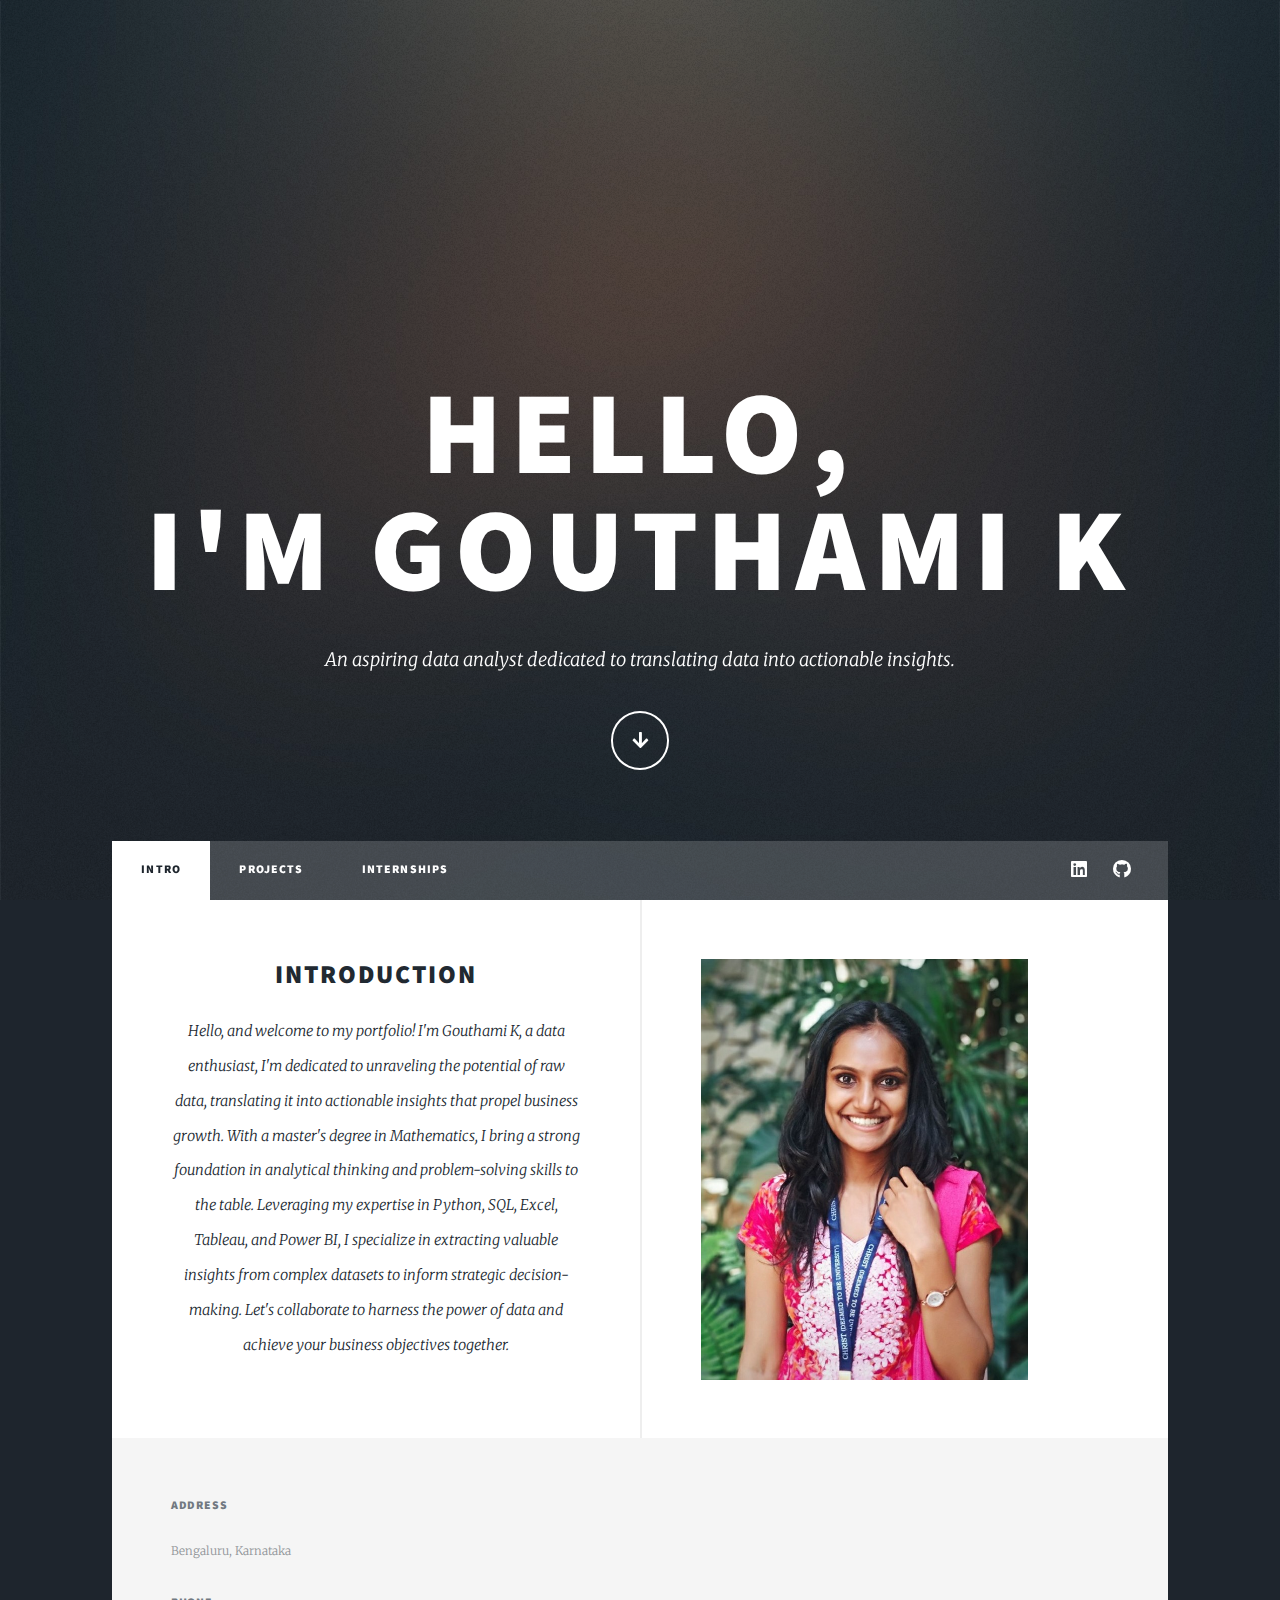
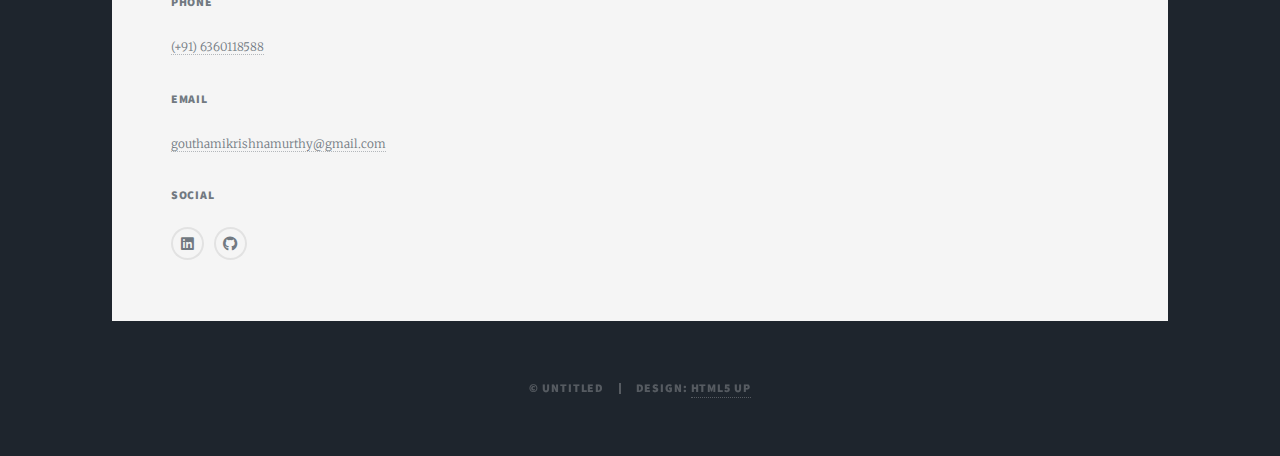
<file: index.html>
<!DOCTYPE HTML>
<!--
	Massively by HTML5 UP
	html5up.net | @ajlkn
	Free for personal and commercial use under the CCA 3.0 license (html5up.net/license)
-->
<html>
	<head>
		<title>Gouthami K. - Data Analyst Portfolio</title>
		<meta charset="utf-8" />
		<meta name="viewport" content="width=device-width, initial-scale=1, user-scalable=no" />
		<link rel="stylesheet" href="assets/css/main.css" />
		<noscript><link rel="stylesheet" href="assets/css/noscript.css" /></noscript>
	</head>
	<body class="is-preload">

		<!-- Wrapper -->
			<div id="wrapper" class="fade-in">

				<!-- Intro -->
					<div id="intro">
						<h1>Hello,<br />
						I'm Gouthami K</h1>
						<p>An aspiring data analyst dedicated to translating data into actionable insights.</p>
						<ul class="actions">
							<li><a href="#header" class="button icon solid solo fa-arrow-down scrolly">Continue</a></li>
						</ul>
					</div>

				<!-- Header -->
					<header id="header">
						<a href="index.html" class="logo">HOME</a>
					</header>

				<!-- Nav -->
					<nav id="nav">
						<ul class="links">
							<li class="active"><a href="index.html">INTRO</a></li>
							<li><a href="generic.html">PROJECTS</a></li>
							<li><a href="elements.html">INTERNSHIPS</a></li>
						</ul>
						<ul class="icons">
							<li><a href="https://www.linkedin.com/in/gouthami-krishnamurthy/" class="icon brands alt fa-linkedin"><span class="label">linkedin</span></a></li>
							<li><a href="https://github.com/Gouthami-K" class="icon brands alt fa-github"><span class="label">GitHub</span></a></li>
						</ul>
					</nav>

				<!-- Main -->
					<div id="main">

						<!-- Text Content -->
						<section class="posts">
							<article>
								<header class="major">
									<h2>Introduction</h2>
									<p>
										Hello, and welcome to my portfolio! I'm Gouthami K, a data enthusiast, I'm dedicated to unraveling the potential of raw data, translating it into actionable insights that propel business growth. With a master's degree in Mathematics, I bring a strong foundation in analytical thinking and problem-solving skills to the table. Leveraging my expertise in Python, SQL, Excel, Tableau, and Power BI, I specialize in extracting valuable insights from complex datasets to inform strategic decision-making. Let's collaborate to harness the power of data and achieve your business objectives together.
									</p>
								</header>
							</article>
						
					
						<!-- Image Content -->
							<article>
								<a href="#" class="image main"><img src="images/PHOTO_FOR_CV.jpg" alt="" /></a>
							</article>
						</section>
					
					</div>
					

				<!-- Footer -->
					<footer id="footer">
						<section>
							<section class="alt">
								<h3>Address</h3>
								<p>Bengaluru, Karnataka</p>
							</section>
							<section>
								<h3>Phone</h3>
								<p><a href="#">(+91) 6360118588</a></p>
							</section>
							<section>
								<h3>Email</h3>
								<p><a href="#">gouthamikrishnamurthy@gmail.com</a></p>
							</section>
							<section>
								<h3>Social</h3>
								<ul class="icons alt">
									<li><a href="https://www.linkedin.com/in/gouthami-krishnamurthy/" class="icon brands alt fa-linkedin"><span class="label">linkedin</span></a></li>
							        <li><a href="https://github.com/Gouthami-K" class="icon brands alt fa-github"><span class="label">GitHub</span></a></li>
								</ul>
							</section>
						</section>
					</footer>

				<!-- Copyright -->
					<div id="copyright">
						<ul><li>&copy; Untitled</li><li>Design: <a href="https://html5up.net">HTML5 UP</a></li></ul>
					</div>

			</div>

		<!-- Scripts -->
			<script src="assets/js/jquery.min.js"></script>
			<script src="assets/js/jquery.scrollex.min.js"></script>
			<script src="assets/js/jquery.scrolly.min.js"></script>
			<script src="assets/js/browser.min.js"></script>
			<script src="assets/js/breakpoints.min.js"></script>
			<script src="assets/js/util.js"></script>
			<script src="assets/js/main.js"></script>

	</body>
</html>
</file>
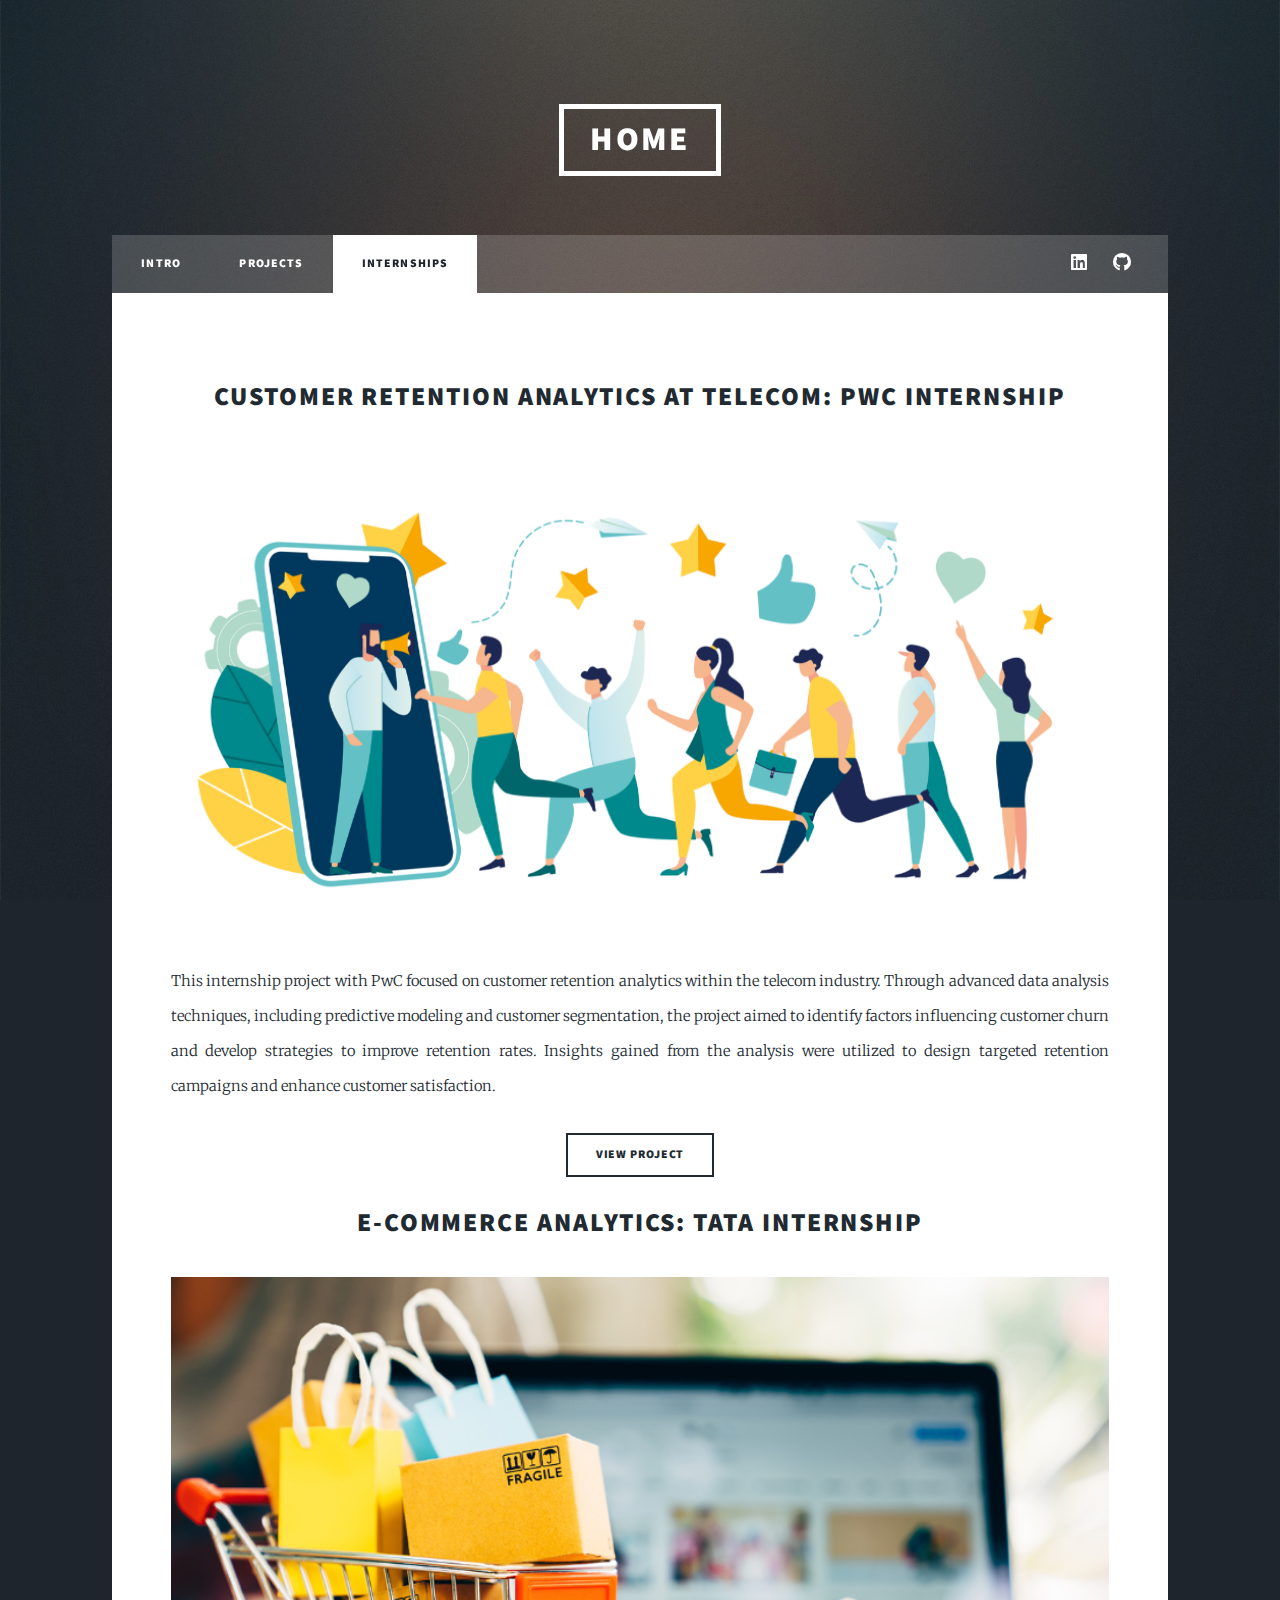
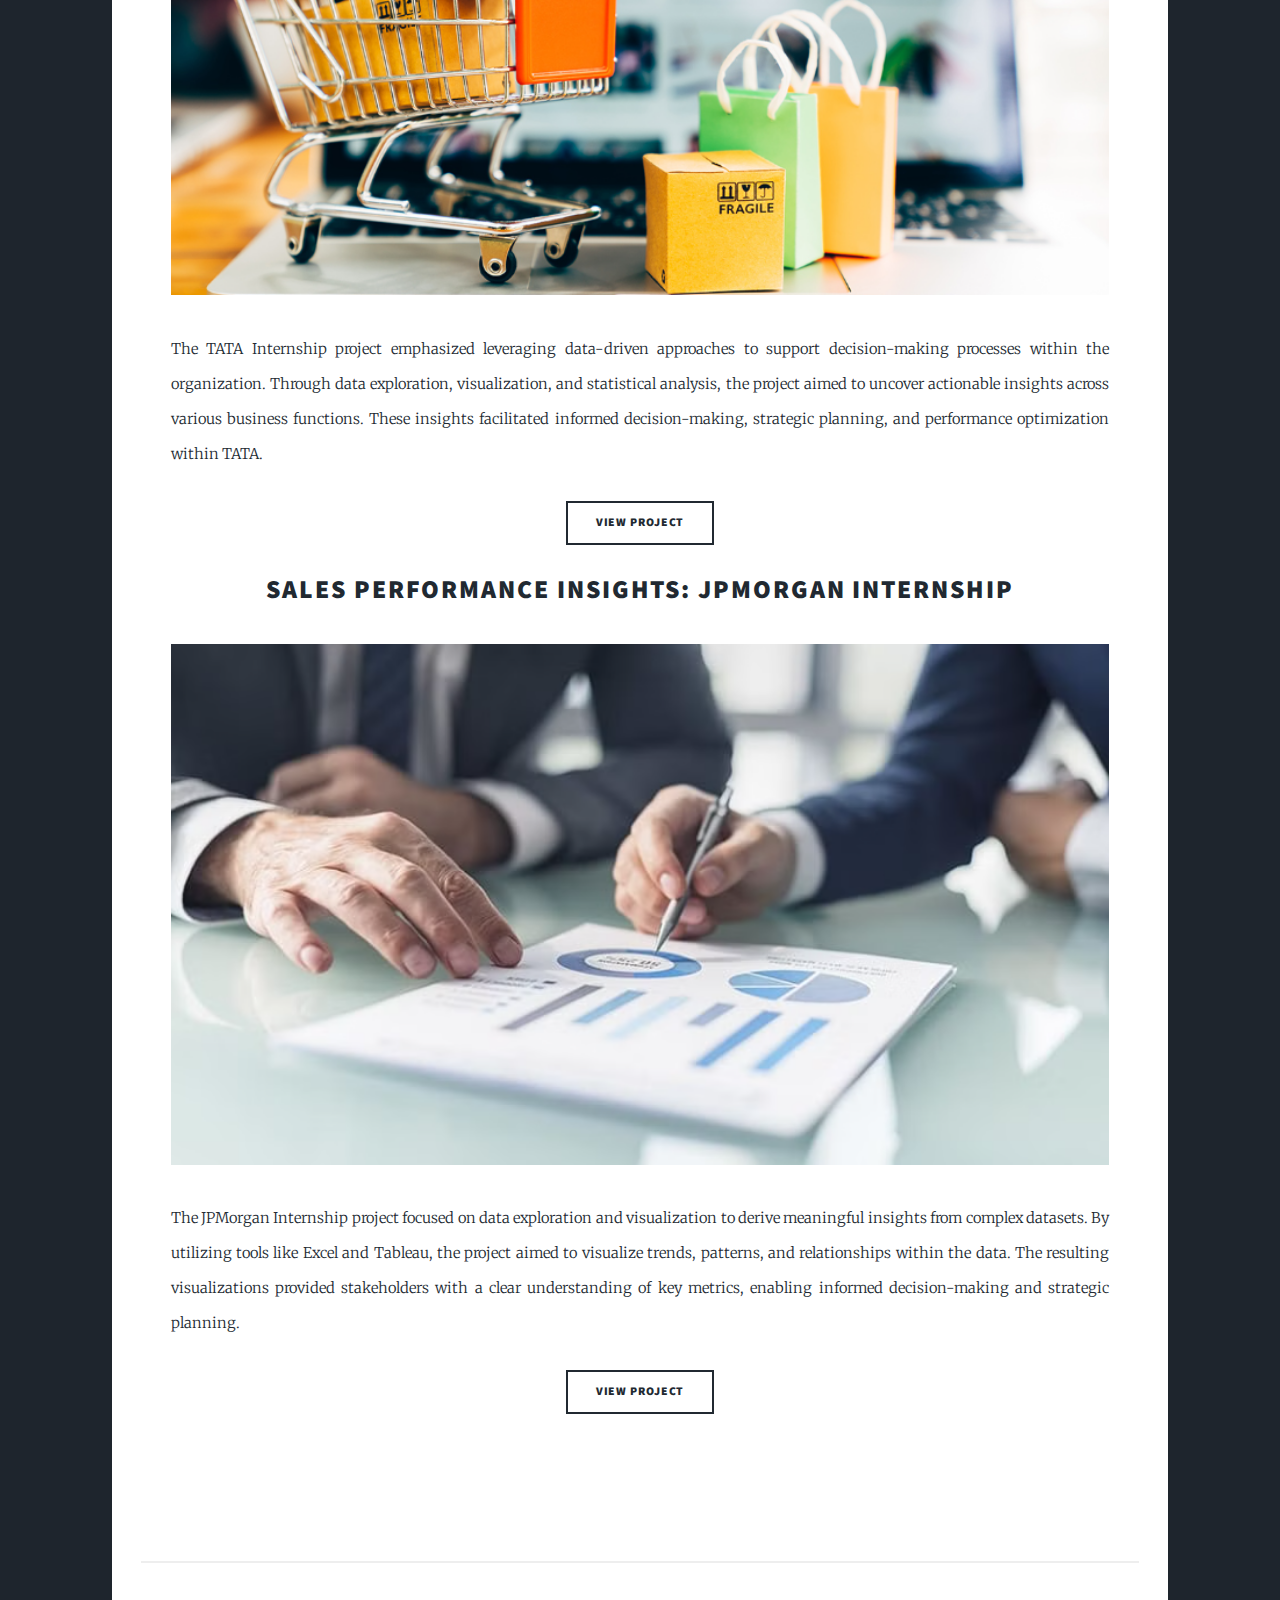
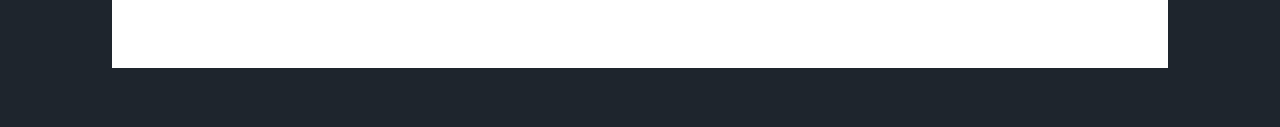
<file: elements.html>
<!DOCTYPE HTML>
<!--
	Massively by HTML5 UP
	html5up.net | @ajlkn
	Free for personal and commercial use under the CCA 3.0 license (html5up.net/license)
-->
<html>
	<head>
		<title>Elements Reference - Massively by HTML5 UP</title>
		<meta charset="utf-8" />
		<meta name="viewport" content="width=device-width, initial-scale=1, user-scalable=no" />
		<link rel="stylesheet" href="assets/css/main.css" />
		<noscript><link rel="stylesheet" href="assets/css/noscript.css" /></noscript>
	</head>
	<body class="is-preload">

		<!-- Wrapper -->
			<div id="wrapper">

				<!-- Header -->
					<header id="header">
						<a href="index.html" class="logo">HOME</a>
					</header>

				<!-- Nav -->
					<nav id="nav">
						<ul class="links">
							<li><a href="index.html">INTRO</a></li>
							<li><a href="generic.html">PROJECTS</a></li>
							<li class="active"><a href="elements.html">INTERNSHIPS</a></li>
						</ul>
						<ul class="icons">
							<li><a href="https://www.linkedin.com/in/gouthami-krishnamurthy/" class="icon brands alt fa-linkedin"><span class="label">linkedin</span></a></li>
							<li><a href="https://github.com/Gouthami-K" class="icon brands alt fa-github"><span class="label">GitHub</span></a></li>
						</ul>
					</nav>

				<!-- Main -->
					<div id="main">
						
						<section class="post featured">

							<div class="row">
								<article>
									<header>
										<h2>Customer Retention Analytics at Telecom: PwC Internship</h2>
									</header>
									<a href="#" class="image fit"><img src="images/image4.png" alt="" /></a>
									<p>This internship project with PwC focused on customer retention analytics within the telecom industry. Through advanced data analysis techniques, including predictive modeling and customer segmentation, the project aimed to identify factors influencing customer churn and develop strategies to improve retention rates. Insights gained from the analysis were utilized to design targeted retention campaigns and enhance customer satisfaction.</p>
									<ul class="actions special">
										<li><a href="https://github.com/Gouthami-K/PwC-Switzerland-Power-BI-in-Data-Analytics-Virtual-Case-Experience" class="button">View Project</a></li>
									</ul>
								</article>
							</div>
							

							<div class="row">
								<article>
									<header>
										<h2>E-commerce Analytics: TATA Internship</h2>
									</header>
									<a href="#" class="image fit"><img src="images/image5.png" alt="" /></a>
									<p>The TATA Internship project emphasized leveraging data-driven approaches to support decision-making processes within the organization. Through data exploration, visualization, and statistical analysis, the project aimed to uncover actionable insights across various business functions. These insights facilitated informed decision-making, strategic planning, and performance optimization within TATA.</p>
									<ul class="actions special">
										<li><a href="https://github.com/Gouthami-K/TATA-Data-Visualization-Empowering-Business-with-Effective-Insights" class="button">View Project</a></li>
									</ul>
								</article>
							</div>
							

							<div class="row">
								<article>
									<header>
										<h2>Sales Performance Insights: JPMorgan Internship</h2>
									</header>
									<a href="#" class="image fit"><img src="images/image6.png" alt="" /></a>
									<p>The JPMorgan Internship project focused on data exploration and visualization to derive meaningful insights from complex datasets. By utilizing tools like Excel and Tableau, the project aimed to visualize trends, patterns, and relationships within the data. The resulting visualizations provided stakeholders with a clear understanding of key metrics, enabling informed decision-making and strategic planning.</p>
									<ul class="actions special">
										<li><a href="https://github.com/Gouthami-K/JPMorgan-Chase-Co.-Excel-skills" class="button">View Project</a></li>
									</ul>
								</article>
							</div>
						
					    </section>

					

					

				<!-- Copyright -->
					<div id="copyright">
						<ul><li>&copy; Untitled</li><li>Design: <a href="https://html5up.net">HTML5 UP</a></li></ul>
					</div>

			</div>

		<!-- Scripts -->
			<script src="assets/js/jquery.min.js"></script>
			<script src="assets/js/jquery.scrollex.min.js"></script>
			<script src="assets/js/jquery.scrolly.min.js"></script>
			<script src="assets/js/browser.min.js"></script>
			<script src="assets/js/breakpoints.min.js"></script>
			<script src="assets/js/util.js"></script>
			<script src="assets/js/main.js"></script>

	</body>
</html>
</file>
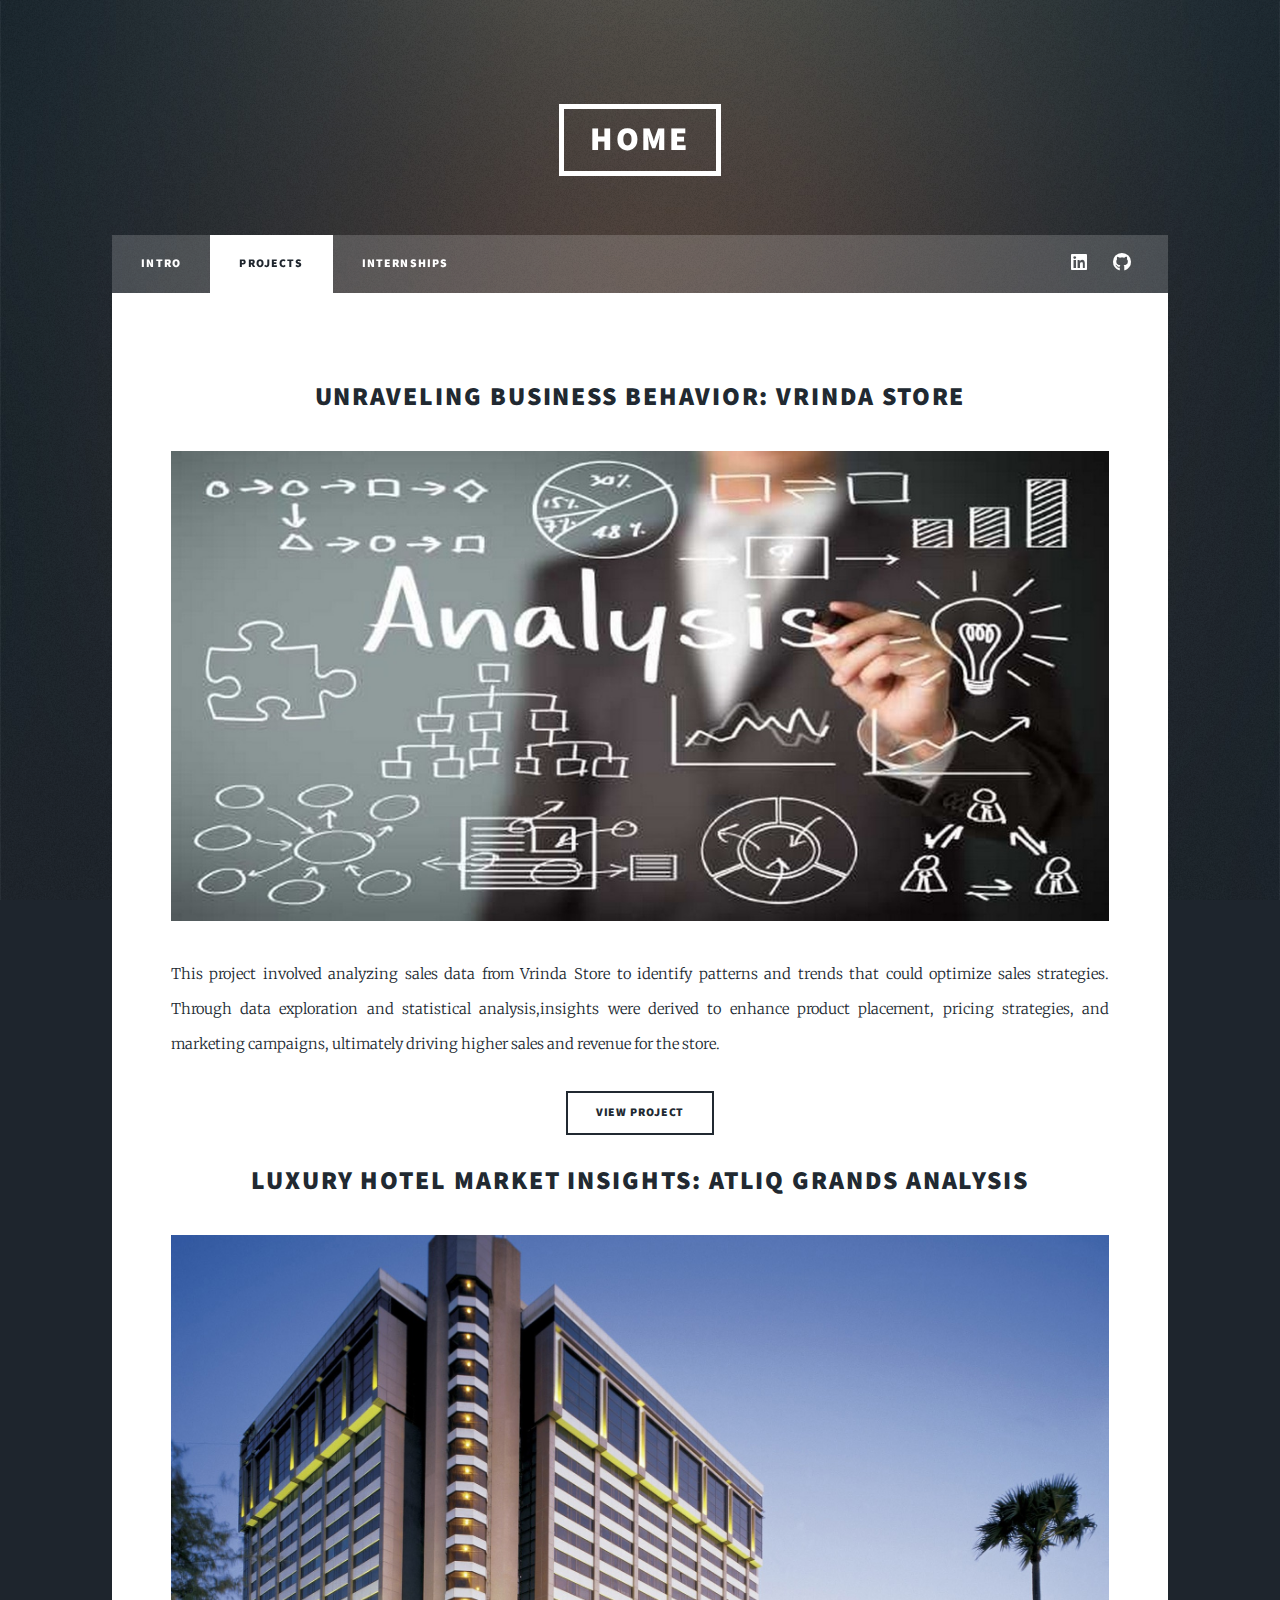
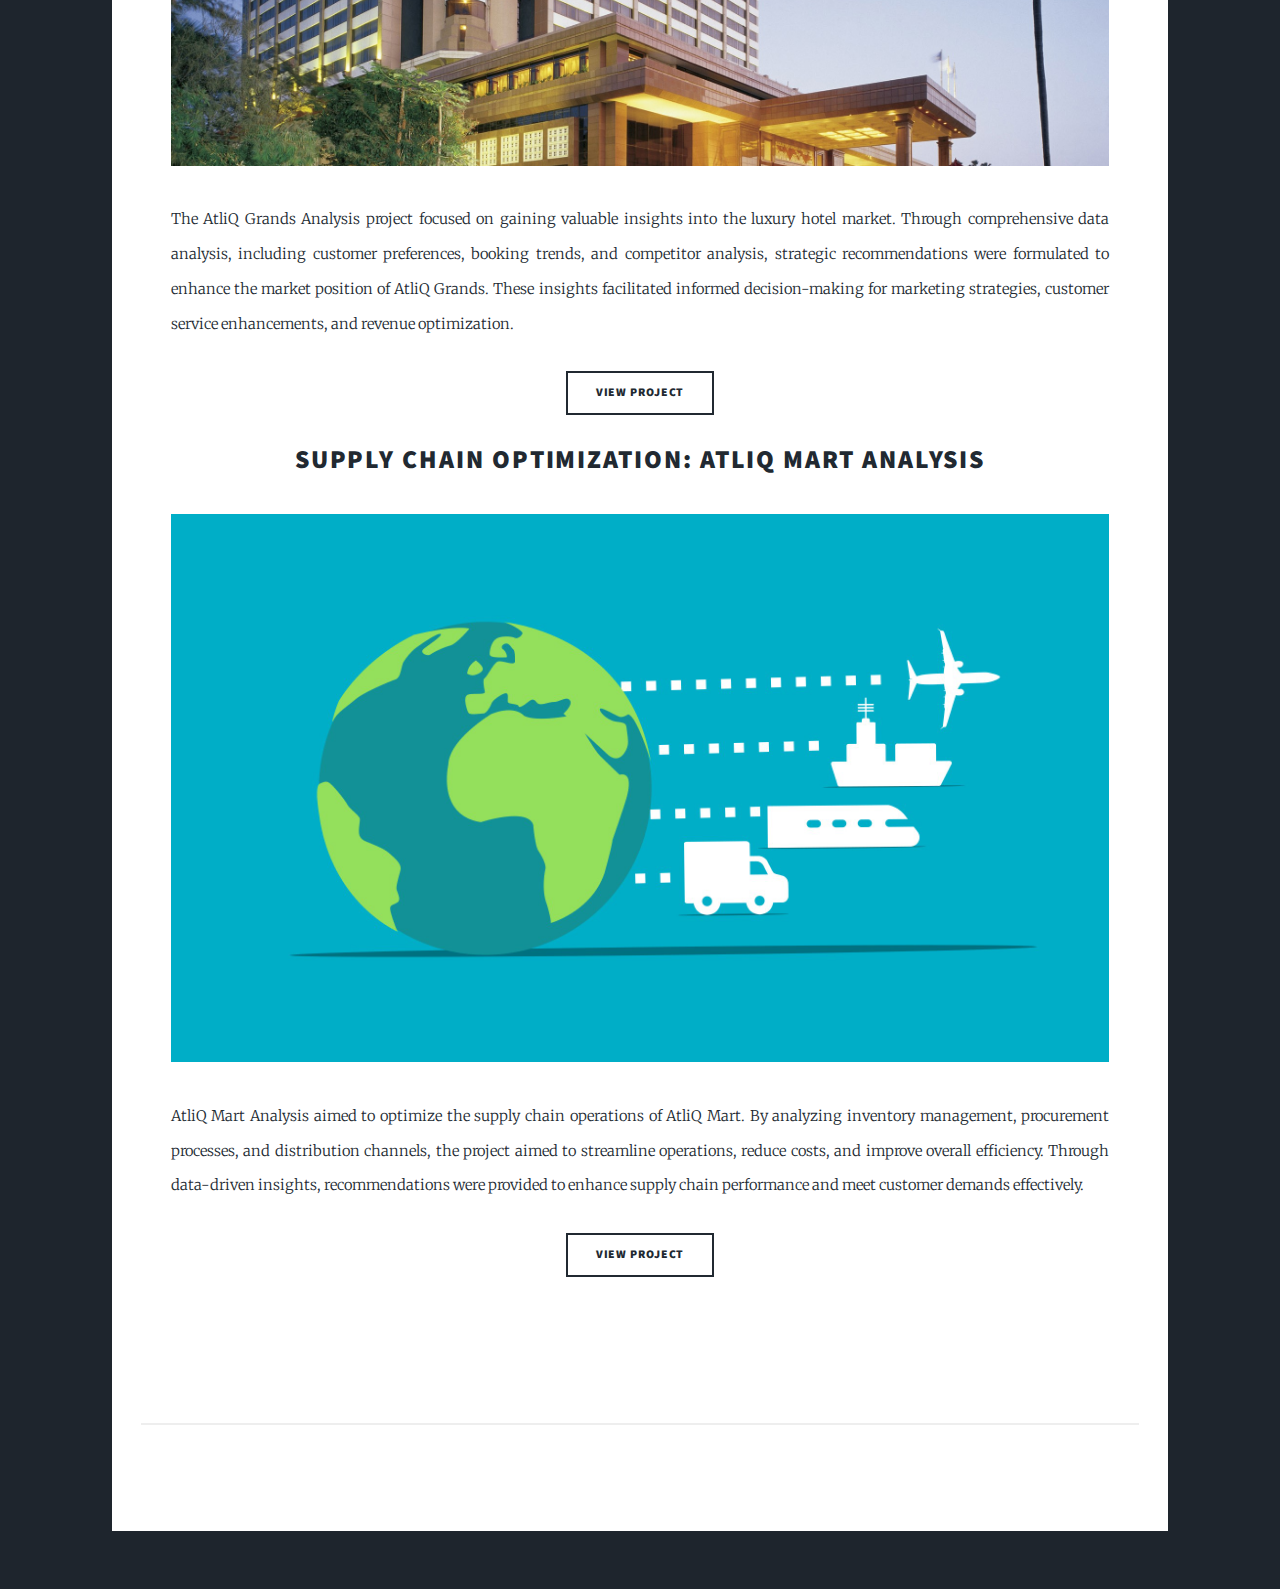
<file: generic.html>
<!DOCTYPE HTML>
<!--
	Massively by HTML5 UP
	html5up.net | @ajlkn
	Free for personal and commercial use under the CCA 3.0 license (html5up.net/license)
-->
<html>
	<head>
		<title>Generic Page - Massively by HTML5 UP</title>
		<meta charset="utf-8" />
		<meta name="viewport" content="width=device-width, initial-scale=1, user-scalable=no" />
		<link rel="stylesheet" href="assets/css/main.css" />
		<noscript><link rel="stylesheet" href="assets/css/noscript.css" /></noscript>
	</head>
	<body class="is-preload">

		<!-- Wrapper -->
			<div id="wrapper">

				<!-- Header -->
					<header id="header">
						<a href="index.html" class="logo">HOME</a>
					</header>

				<!-- Nav -->
					<nav id="nav">
						<ul class="links">
							<li><a href="index.html">INTRO</a></li>
							<li class="active"><a href="generic.html">PROJECTS</a></li>
							<li><a href="elements.html">INTERNSHIPS</a></li>
						</ul>
						<ul class="icons">
							<li><a href="https://www.linkedin.com/in/gouthami-krishnamurthy/" class="icon brands alt fa-linkedin"><span class="label">linkedin</span></a></li>
							<li><a href="https://github.com/Gouthami-K" class="icon brands alt fa-github"><span class="label">GitHub</span></a></li>
						</ul>
					</nav>

				<!-- Main -->
					<div id="main">

						<!-- Featured Post -->
						<section class="post featured">
								
							<div class="row">
								<article>
									<header>
										<h2>Unraveling Business Behavior: Vrinda Store</h2>
									</header>
									<a href="#" class="image fit"><img src="images/image1.jpg" alt="" /></a>
									<p>This project involved analyzing sales data from Vrinda Store to identify patterns and trends that could optimize sales strategies. Through data exploration and statistical analysis,insights were derived to enhance product placement, pricing strategies, and marketing campaigns, ultimately driving higher sales and revenue for the store.</p>
									<ul class="actions special">
										<li><a href="https://github.com/Gouthami-K/Vrinda-Store-Data-Analysis" class="button">View Project</a></li>
									</ul>
								</article>
							</div>


							<div class="row">
								<article>
									<header>
										<h2>Luxury Hotel Market Insights: AtliQ Grands Analysis</h2>
									</header>
									<a href="#" class="image fit"><img src="images/image2.jpg" alt="" /></a>
									<p>The AtliQ Grands Analysis project focused on gaining valuable insights into the luxury hotel market. Through comprehensive data analysis, including customer preferences, booking trends, and competitor analysis, strategic recommendations were formulated to enhance the market position of AtliQ Grands. These insights facilitated informed decision-making for marketing strategies, customer service enhancements, and revenue optimization.</p>
									<ul class="actions special">
										<li><a href="https://github.com/Gouthami-K/AtliQ_Hospitality_Analysis_PowerBI" class="button">View Project</a></li>
									</ul>
								</article>
							</div>


							<div class="row">
								<article>
									<header>
										<h2>Supply Chain Optimization: AtliQ Mart Analysis</h2>
									</header>
									<a href="#" class="image fit"><img src="images/image3.jpg" alt="" /></a>
									<p>AtliQ Mart Analysis aimed to optimize the supply chain operations of AtliQ Mart. By analyzing inventory management, procurement processes, and distribution channels, the project aimed to streamline operations, reduce costs, and improve overall efficiency. Through data-driven insights, recommendations were provided to enhance supply chain performance and meet customer demands effectively.</p>
									<ul class="actions special">
										<li><a href="https://github.com/Gouthami-K/AtliQ_Mart_Supply_Chain_Analysis" class="button">View Project</a></li>
									</ul>
								</article>
							</div>
							
						</section>

					
				
				<!-- Copyright -->
					<div id="copyright">
						<ul><li>&copy; Untitled</li><li>Design: <a href="https://html5up.net">HTML5 UP</a></li></ul>
					</div>

			</div>

		<!-- Scripts -->
			<script src="assets/js/jquery.min.js"></script>
			<script src="assets/js/jquery.scrollex.min.js"></script>
			<script src="assets/js/jquery.scrolly.min.js"></script>
			<script src="assets/js/browser.min.js"></script>
			<script src="assets/js/breakpoints.min.js"></script>
			<script src="assets/js/util.js"></script>
			<script src="assets/js/main.js"></script>

	</body>
</html>
</file>
<file: assets/css/main.css>
@import url(fontawesome-all.min.css);
@import url("https://fonts.googleapis.com/css?family=Merriweather:300,700,300italic,700italic|Source+Sans+Pro:900");

/*
	Massively by HTML5 UP
	html5up.net | @ajlkn
	Free for personal and commercial use under the CCA 3.0 license (html5up.net/license)
*/

html, body, div, span, applet, object,
iframe, h1, h2, h3, h4, h5, h6, p, blockquote,
pre, a, abbr, acronym, address, big, cite,
code, del, dfn, em, img, ins, kbd, q, s, samp,
small, strike, strong, sub, sup, tt, var, b,
u, i, center, dl, dt, dd, ol, ul, li, fieldset,
form, label, legend, table, caption, tbody,
tfoot, thead, tr, th, td, article, aside,
canvas, details, embed, figure, figcaption,
footer, header, hgroup, menu, nav, output, ruby,
section, summary, time, mark, audio, video {
	margin: 0;
	padding: 0;
	border: 0;
	font-size: 100%;
	font: inherit;
	vertical-align: baseline;}

article, aside, details, figcaption, figure,
footer, header, hgroup, menu, nav, section {
	display: block;}

body {
	line-height: 1;
}

ol, ul {
	list-style: none;
}

blockquote, q {
	quotes: none;
}

	blockquote:before, blockquote:after, q:before, q:after {
		content: '';
		content: none;
	}

table {
	border-collapse: collapse;
	border-spacing: 0;
}

body {
	-webkit-text-size-adjust: none;
}

mark {
	background-color: transparent;
	color: inherit;
}

input::-moz-focus-inner {
	border: 0;
	padding: 0;
}

input, select, textarea {
	-moz-appearance: none;
	-webkit-appearance: none;
	-ms-appearance: none;
	appearance: none;
}

/* Basic */

	@-ms-viewport {
		width: device-width;
	}

	body {
		-ms-overflow-style: scrollbar;
	}

	@media screen and (max-width: 480px) {

		html, body {
			min-width: 320px;
		}

	}

	html {
		box-sizing: border-box;
	}

	*, *:before, *:after {
		box-sizing: inherit;
	}

	body {
		background-color: #1e252d;
	}

		body.is-preload *, body.is-preload *:before, body.is-preload *:after {
			-moz-animation: none !important;
			-webkit-animation: none !important;
			-ms-animation: none !important;
			animation: none !important;
			-moz-transition: none !important;
			-webkit-transition: none !important;
			-ms-transition: none !important;
			transition: none !important;
		}

/* Type */

	html {
		font-size: 16pt;
	}

		@media screen and (max-width: 1680px) {

			html {
				font-size: 12pt;
			}

		}

		@media screen and (max-width: 1280px) {

			html {
				font-size: 11pt;
			}

		}

		@media screen and (max-width: 360px) {

			html {
				font-size: 10pt;
			}

		}

	body {
		color: #212931;
	}

	body, input, select, textarea {
		font-family: "Merriweather", Georgia, serif;
		font-weight: 300;
		font-size: 1rem;
		line-height: 2.375;
	}

	a {
		-moz-transition: color 0.2s ease-in-out, background-color 0.2s ease-in-out, border-color 0.2s ease-in-out, box-shadow 0.2s ease-in-out;
		-webkit-transition: color 0.2s ease-in-out, background-color 0.2s ease-in-out, border-color 0.2s ease-in-out, box-shadow 0.2s ease-in-out;
		-ms-transition: color 0.2s ease-in-out, background-color 0.2s ease-in-out, border-color 0.2s ease-in-out, box-shadow 0.2s ease-in-out;
		transition: color 0.2s ease-in-out, background-color 0.2s ease-in-out, border-color 0.2s ease-in-out, box-shadow 0.2s ease-in-out;
		border-bottom: dotted 1px;
		text-decoration: none;
	}

		a:hover {
			border-bottom-color: transparent;
		}

	strong, b {
		font-weight: 600;
	}

	em, i {
		font-style: italic;
	}

	p {
		text-align: justify;
		margin: 0 0 2rem 0;
	}

	h1, h2, h3, h4, h5, h6 {
		font-family: "Source Sans Pro", Helvetica, sans-serif;
		font-weight: 900;
		line-height: 1.5;
		letter-spacing: 0.075em;
		text-transform: uppercase;
		margin: 0 0 1rem 0;
	}

		h1 a, h2 a, h3 a, h4 a, h5 a, h6 a {
			border-bottom: 0;
			color: inherit;
			text-decoration: none;
		}

	h1 {
		font-size: 4rem;
		line-height: 1.1;
		margin: 0 0 2rem 0;
	}

	h2 {
		font-size: 1.75rem;
		line-height: 1.3;
		margin: 0 0 1.5rem 0;
	}

	h3 {
		font-size: 1.25rem;
		margin: 0 0 1.5rem 0;
	}

	h4 {
		font-size: 1rem;
	}

	h5 {
		font-size: 0.9rem;
	}

	h6 {
		font-size: 0.8rem;
	}

	sub {
		font-size: 0.8rem;
		position: relative;
		top: 0.5rem;
	}

	sup {
		font-size: 0.8rem;
		position: relative;
		top: -0.5rem;
	}

	blockquote {
		border-left: solid 4px;
		font-style: italic;
		margin: 0 0 2rem 0;
		padding: 0.5rem 0 0.5rem 2rem;
	}

	code {
		border: solid 2px;
		font-family: "Courier New", monospace;
		font-size: 0.9rem;
		margin: 0 0.25rem;
		padding: 0.25rem 0.65rem;
	}

	pre {
		-webkit-overflow-scrolling: touch;
		font-family: "Courier New", monospace;
		font-size: 0.9rem;
		margin: 0 0 2rem 0;
	}

		pre code {
			display: block;
			line-height: 1.75;
			padding: 1rem 1.5rem;
			overflow-x: auto;
		}

	hr {
		border: 0;
		border-bottom: solid 2px;
		margin: 3rem 0;
	}

		hr.major {
			margin: 5rem 0;
		}

	.align-left {
		text-align: left;
	}

	.align-center {
		text-align: center;
	}

	.align-right {
		text-align: right;
	}

	input, select, textarea {
		color: #212931;
	}

	a {
		color: #212931;
		border-bottom-color: rgba(33, 41, 49, 0.5);
	}

		a:hover {
			border-bottom-color: transparent;
			color: #18bfef !important;
		}

	strong, b {
		color: #212931;
	}

	h1, h2, h3, h4, h5, h6 {
		color: #212931;
	}

	blockquote {
		border-left-color: #eeeeee;
	}

	code {
		background: rgba(220, 220, 220, 0.25);
		border-color: #eeeeee;
	}

	hr {
		border-bottom-color: #eeeeee;
	}

/* Row */

	.row {
		display: flex;
		flex-wrap: wrap;
		box-sizing: border-box;
		align-items: stretch;
	}

		.row > * {
			box-sizing: border-box;
		}

		.row.gtr-uniform > * > :last-child {
			margin-bottom: 0;
		}

		.row.aln-left {
			justify-content: flex-start;
		}

		.row.aln-center {
			justify-content: center;
		}

		.row.aln-right {
			justify-content: flex-end;
		}

		.row.aln-top {
			align-items: flex-start;
		}

		.row.aln-middle {
			align-items: center;
		}

		.row.aln-bottom {
			align-items: flex-end;
		}

		.row > .imp {
			order: -1;
		}

		.row > .col-1 {
			width: 8.33333%;
		}

		.row > .off-1 {
			margin-left: 8.33333%;
		}

		.row > .col-2 {
			width: 16.66667%;
		}

		.row > .off-2 {
			margin-left: 16.66667%;
		}

		.row > .col-3 {
			width: 25%;
		}

		.row > .off-3 {
			margin-left: 25%;
		}

		.row > .col-4 {
			width: 33.33333%;
		}

		.row > .off-4 {
			margin-left: 33.33333%;
		}

		.row > .col-5 {
			width: 41.66667%;
		}

		.row > .off-5 {
			margin-left: 41.66667%;
		}

		.row > .col-6 {
			width: 50%;
		}

		.row > .off-6 {
			margin-left: 50%;
		}

		.row > .col-7 {
			width: 58.33333%;
		}

		.row > .off-7 {
			margin-left: 58.33333%;
		}

		.row > .col-8 {
			width: 66.66667%;
		}

		.row > .off-8 {
			margin-left: 66.66667%;
		}

		.row > .col-9 {
			width: 75%;
		}

		.row > .off-9 {
			margin-left: 75%;
		}

		.row > .col-10 {
			width: 83.33333%;
		}

		.row > .off-10 {
			margin-left: 83.33333%;
		}

		.row > .col-11 {
			width: 91.66667%;
		}

		.row > .off-11 {
			margin-left: 91.66667%;
		}

		.row > .col-12 {
			width: 100%;
		}

		.row > .off-12 {
			margin-left: 100%;
		}

		.row.gtr-0 {
			margin-top: 0;
			margin-left: 0rem;
		}

			.row.gtr-0 > * {
				padding: 0 0 0 0rem;
			}

			.row.gtr-0.gtr-uniform {
				margin-top: 0rem;
			}

				.row.gtr-0.gtr-uniform > * {
					padding-top: 0rem;
				}

		.row.gtr-25 {
			margin-top: 0;
			margin-left: -0.375rem;
		}

			.row.gtr-25 > * {
				padding: 0 0 0 0.375rem;
			}

			.row.gtr-25.gtr-uniform {
				margin-top: -0.375rem;
			}

				.row.gtr-25.gtr-uniform > * {
					padding-top: 0.375rem;
				}

		.row.gtr-50 {
			margin-top: 0;
			margin-left: -0.75rem;
		}

			.row.gtr-50 > * {
				padding: 0 0 0 0.75rem;
			}

			.row.gtr-50.gtr-uniform {
				margin-top: -0.75rem;
			}

				.row.gtr-50.gtr-uniform > * {
					padding-top: 0.75rem;
				}

		.row {
			margin-top: 0;
			margin-left: -1.5rem;
		}

			.row > * {
				padding: 0 0 0 1.5rem;
			}

			.row.gtr-uniform {
				margin-top: -1.5rem;
			}

				.row.gtr-uniform > * {
					padding-top: 1.5rem;
				}

		.row.gtr-150 {
			margin-top: 0;
			margin-left: -2.25rem;
		}

			.row.gtr-150 > * {
				padding: 0 0 0 2.25rem;
			}

			.row.gtr-150.gtr-uniform {
				margin-top: -2.25rem;
			}

				.row.gtr-150.gtr-uniform > * {
					padding-top: 2.25rem;
				}

		.row.gtr-200 {
			margin-top: 0;
			margin-left: -3rem;
		}

			.row.gtr-200 > * {
				padding: 0 0 0 3rem;
			}

			.row.gtr-200.gtr-uniform {
				margin-top: -3rem;
			}

				.row.gtr-200.gtr-uniform > * {
					padding-top: 3rem;
				}

		@media screen and (max-width: 1680px) {

			.row {
				display: flex;
				flex-wrap: wrap;
				box-sizing: border-box;
				align-items: stretch;
			}

				.row > * {
					box-sizing: border-box;
				}

				.row.gtr-uniform > * > :last-child {
					margin-bottom: 0;
				}

				.row.aln-left {
					justify-content: flex-start;
				}

				.row.aln-center {
					justify-content: center;
				}

				.row.aln-right {
					justify-content: flex-end;
				}

				.row.aln-top {
					align-items: flex-start;
				}

				.row.aln-middle {
					align-items: center;
				}

				.row.aln-bottom {
					align-items: flex-end;
				}

				.row > .imp-xlarge {
					order: -1;
				}

				.row > .col-1-xlarge {
					width: 8.33333%;
				}

				.row > .off-1-xlarge {
					margin-left: 8.33333%;
				}

				.row > .col-2-xlarge {
					width: 16.66667%;
				}

				.row > .off-2-xlarge {
					margin-left: 16.66667%;
				}

				.row > .col-3-xlarge {
					width: 25%;
				}

				.row > .off-3-xlarge {
					margin-left: 25%;
				}

				.row > .col-4-xlarge {
					width: 33.33333%;
				}

				.row > .off-4-xlarge {
					margin-left: 33.33333%;
				}

				.row > .col-5-xlarge {
					width: 41.66667%;
				}

				.row > .off-5-xlarge {
					margin-left: 41.66667%;
				}

				.row > .col-6-xlarge {
					width: 50%;
				}

				.row > .off-6-xlarge {
					margin-left: 50%;
				}

				.row > .col-7-xlarge {
					width: 58.33333%;
				}

				.row > .off-7-xlarge {
					margin-left: 58.33333%;
				}

				.row > .col-8-xlarge {
					width: 66.66667%;
				}

				.row > .off-8-xlarge {
					margin-left: 66.66667%;
				}

				.row > .col-9-xlarge {
					width: 75%;
				}

				.row > .off-9-xlarge {
					margin-left: 75%;
				}

				.row > .col-10-xlarge {
					width: 83.33333%;
				}

				.row > .off-10-xlarge {
					margin-left: 83.33333%;
				}

				.row > .col-11-xlarge {
					width: 91.66667%;
				}

				.row > .off-11-xlarge {
					margin-left: 91.66667%;
				}

				.row > .col-12-xlarge {
					width: 100%;
				}

				.row > .off-12-xlarge {
					margin-left: 100%;
				}

				.row.gtr-0 {
					margin-top: 0;
					margin-left: 0rem;
				}

					.row.gtr-0 > * {
						padding: 0 0 0 0rem;
					}

					.row.gtr-0.gtr-uniform {
						margin-top: 0rem;
					}

						.row.gtr-0.gtr-uniform > * {
							padding-top: 0rem;
						}

				.row.gtr-25 {
					margin-top: 0;
					margin-left: -0.375rem;
				}

					.row.gtr-25 > * {
						padding: 0 0 0 0.375rem;
					}

					.row.gtr-25.gtr-uniform {
						margin-top: -0.375rem;
					}

						.row.gtr-25.gtr-uniform > * {
							padding-top: 0.375rem;
						}

				.row.gtr-50 {
					margin-top: 0;
					margin-left: -0.75rem;
				}

					.row.gtr-50 > * {
						padding: 0 0 0 0.75rem;
					}

					.row.gtr-50.gtr-uniform {
						margin-top: -0.75rem;
					}

						.row.gtr-50.gtr-uniform > * {
							padding-top: 0.75rem;
						}

				.row {
					margin-top: 0;
					margin-left: -1.5rem;
				}

					.row > * {
						padding: 0 0 0 1.5rem;
					}

					.row.gtr-uniform {
						margin-top: -1.5rem;
					}

						.row.gtr-uniform > * {
							padding-top: 1.5rem;
						}

				.row.gtr-150 {
					margin-top: 0;
					margin-left: -2.25rem;
				}

					.row.gtr-150 > * {
						padding: 0 0 0 2.25rem;
					}

					.row.gtr-150.gtr-uniform {
						margin-top: -2.25rem;
					}

						.row.gtr-150.gtr-uniform > * {
							padding-top: 2.25rem;
						}

				.row.gtr-200 {
					margin-top: 0;
					margin-left: -3rem;
				}

					.row.gtr-200 > * {
						padding: 0 0 0 3rem;
					}

					.row.gtr-200.gtr-uniform {
						margin-top: -3rem;
					}

						.row.gtr-200.gtr-uniform > * {
							padding-top: 3rem;
						}

		}

		@media screen and (max-width: 1280px) {

			.row {
				display: flex;
				flex-wrap: wrap;
				box-sizing: border-box;
				align-items: stretch;
			}

				.row > * {
					box-sizing: border-box;
				}

				.row.gtr-uniform > * > :last-child {
					margin-bottom: 0;
				}

				.row.aln-left {
					justify-content: flex-start;
				}

				.row.aln-center {
					justify-content: center;
				}

				.row.aln-right {
					justify-content: flex-end;
				}

				.row.aln-top {
					align-items: flex-start;
				}

				.row.aln-middle {
					align-items: center;
				}

				.row.aln-bottom {
					align-items: flex-end;
				}

				.row > .imp-large {
					order: -1;
				}

				.row > .col-1-large {
					width: 8.33333%;
				}

				.row > .off-1-large {
					margin-left: 8.33333%;
				}

				.row > .col-2-large {
					width: 16.66667%;
				}

				.row > .off-2-large {
					margin-left: 16.66667%;
				}

				.row > .col-3-large {
					width: 25%;
				}

				.row > .off-3-large {
					margin-left: 25%;
				}

				.row > .col-4-large {
					width: 33.33333%;
				}

				.row > .off-4-large {
					margin-left: 33.33333%;
				}

				.row > .col-5-large {
					width: 41.66667%;
				}

				.row > .off-5-large {
					margin-left: 41.66667%;
				}

				.row > .col-6-large {
					width: 50%;
				}

				.row > .off-6-large {
					margin-left: 50%;
				}

				.row > .col-7-large {
					width: 58.33333%;
				}

				.row > .off-7-large {
					margin-left: 58.33333%;
				}

				.row > .col-8-large {
					width: 66.66667%;
				}

				.row > .off-8-large {
					margin-left: 66.66667%;
				}

				.row > .col-9-large {
					width: 75%;
				}

				.row > .off-9-large {
					margin-left: 75%;
				}

				.row > .col-10-large {
					width: 83.33333%;
				}

				.row > .off-10-large {
					margin-left: 83.33333%;
				}

				.row > .col-11-large {
					width: 91.66667%;
				}

				.row > .off-11-large {
					margin-left: 91.66667%;
				}

				.row > .col-12-large {
					width: 100%;
				}

				.row > .off-12-large {
					margin-left: 100%;
				}

				.row.gtr-0 {
					margin-top: 0;
					margin-left: 0rem;
				}

					.row.gtr-0 > * {
						padding: 0 0 0 0rem;
					}

					.row.gtr-0.gtr-uniform {
						margin-top: 0rem;
					}

						.row.gtr-0.gtr-uniform > * {
							padding-top: 0rem;
						}

				.row.gtr-25 {
					margin-top: 0;
					margin-left: -0.375rem;
				}

					.row.gtr-25 > * {
						padding: 0 0 0 0.375rem;
					}

					.row.gtr-25.gtr-uniform {
						margin-top: -0.375rem;
					}

						.row.gtr-25.gtr-uniform > * {
							padding-top: 0.375rem;
						}

				.row.gtr-50 {
					margin-top: 0;
					margin-left: -0.75rem;
				}

					.row.gtr-50 > * {
						padding: 0 0 0 0.75rem;
					}

					.row.gtr-50.gtr-uniform {
						margin-top: -0.75rem;
					}

						.row.gtr-50.gtr-uniform > * {
							padding-top: 0.75rem;
						}

				.row {
					margin-top: 0;
					margin-left: -1.5rem;
				}

					.row > * {
						padding: 0 0 0 1.5rem;
					}

					.row.gtr-uniform {
						margin-top: -1.5rem;
					}

						.row.gtr-uniform > * {
							padding-top: 1.5rem;
						}

				.row.gtr-150 {
					margin-top: 0;
					margin-left: -2.25rem;
				}

					.row.gtr-150 > * {
						padding: 0 0 0 2.25rem;
					}

					.row.gtr-150.gtr-uniform {
						margin-top: -2.25rem;
					}

						.row.gtr-150.gtr-uniform > * {
							padding-top: 2.25rem;
						}

				.row.gtr-200 {
					margin-top: 0;
					margin-left: -3rem;
				}

					.row.gtr-200 > * {
						padding: 0 0 0 3rem;
					}

					.row.gtr-200.gtr-uniform {
						margin-top: -3rem;
					}

						.row.gtr-200.gtr-uniform > * {
							padding-top: 3rem;
						}

		}

		@media screen and (max-width: 980px) {

			.row {
				display: flex;
				flex-wrap: wrap;
				box-sizing: border-box;
				align-items: stretch;
			}

				.row > * {
					box-sizing: border-box;
				}

				.row.gtr-uniform > * > :last-child {
					margin-bottom: 0;
				}

				.row.aln-left {
					justify-content: flex-start;
				}

				.row.aln-center {
					justify-content: center;
				}

				.row.aln-right {
					justify-content: flex-end;
				}

				.row.aln-top {
					align-items: flex-start;
				}

				.row.aln-middle {
					align-items: center;
				}

				.row.aln-bottom {
					align-items: flex-end;
				}

				.row > .imp-medium {
					order: -1;
				}

				.row > .col-1-medium {
					width: 8.33333%;
				}

				.row > .off-1-medium {
					margin-left: 8.33333%;
				}

				.row > .col-2-medium {
					width: 16.66667%;
				}

				.row > .off-2-medium {
					margin-left: 16.66667%;
				}

				.row > .col-3-medium {
					width: 25%;
				}

				.row > .off-3-medium {
					margin-left: 25%;
				}

				.row > .col-4-medium {
					width: 33.33333%;
				}

				.row > .off-4-medium {
					margin-left: 33.33333%;
				}

				.row > .col-5-medium {
					width: 41.66667%;
				}

				.row > .off-5-medium {
					margin-left: 41.66667%;
				}

				.row > .col-6-medium {
					width: 50%;
				}

				.row > .off-6-medium {
					margin-left: 50%;
				}

				.row > .col-7-medium {
					width: 58.33333%;
				}

				.row > .off-7-medium {
					margin-left: 58.33333%;
				}

				.row > .col-8-medium {
					width: 66.66667%;
				}

				.row > .off-8-medium {
					margin-left: 66.66667%;
				}

				.row > .col-9-medium {
					width: 75%;
				}

				.row > .off-9-medium {
					margin-left: 75%;
				}

				.row > .col-10-medium {
					width: 83.33333%;
				}

				.row > .off-10-medium {
					margin-left: 83.33333%;
				}

				.row > .col-11-medium {
					width: 91.66667%;
				}

				.row > .off-11-medium {
					margin-left: 91.66667%;
				}

				.row > .col-12-medium {
					width: 100%;
				}

				.row > .off-12-medium {
					margin-left: 100%;
				}

				.row.gtr-0 {
					margin-top: 0;
					margin-left: 0rem;
				}

					.row.gtr-0 > * {
						padding: 0 0 0 0rem;
					}

					.row.gtr-0.gtr-uniform {
						margin-top: 0rem;
					}

						.row.gtr-0.gtr-uniform > * {
							padding-top: 0rem;
						}

				.row.gtr-25 {
					margin-top: 0;
					margin-left: -0.375rem;
				}

					.row.gtr-25 > * {
						padding: 0 0 0 0.375rem;
					}

					.row.gtr-25.gtr-uniform {
						margin-top: -0.375rem;
					}

						.row.gtr-25.gtr-uniform > * {
							padding-top: 0.375rem;
						}

				.row.gtr-50 {
					margin-top: 0;
					margin-left: -0.75rem;
				}

					.row.gtr-50 > * {
						padding: 0 0 0 0.75rem;
					}

					.row.gtr-50.gtr-uniform {
						margin-top: -0.75rem;
					}

						.row.gtr-50.gtr-uniform > * {
							padding-top: 0.75rem;
						}

				.row {
					margin-top: 0;
					margin-left: -1.5rem;
				}

					.row > * {
						padding: 0 0 0 1.5rem;
					}

					.row.gtr-uniform {
						margin-top: -1.5rem;
					}

						.row.gtr-uniform > * {
							padding-top: 1.5rem;
						}

				.row.gtr-150 {
					margin-top: 0;
					margin-left: -2.25rem;
				}

					.row.gtr-150 > * {
						padding: 0 0 0 2.25rem;
					}

					.row.gtr-150.gtr-uniform {
						margin-top: -2.25rem;
					}

						.row.gtr-150.gtr-uniform > * {
							padding-top: 2.25rem;
						}

				.row.gtr-200 {
					margin-top: 0;
					margin-left: -3rem;
				}

					.row.gtr-200 > * {
						padding: 0 0 0 3rem;
					}

					.row.gtr-200.gtr-uniform {
						margin-top: -3rem;
					}

						.row.gtr-200.gtr-uniform > * {
							padding-top: 3rem;
						}

		}

		@media screen and (max-width: 736px) {

			.row {
				display: flex;
				flex-wrap: wrap;
				box-sizing: border-box;
				align-items: stretch;
			}

				.row > * {
					box-sizing: border-box;
				}

				.row.gtr-uniform > * > :last-child {
					margin-bottom: 0;
				}

				.row.aln-left {
					justify-content: flex-start;
				}

				.row.aln-center {
					justify-content: center;
				}

				.row.aln-right {
					justify-content: flex-end;
				}

				.row.aln-top {
					align-items: flex-start;
				}

				.row.aln-middle {
					align-items: center;
				}

				.row.aln-bottom {
					align-items: flex-end;
				}

				.row > .imp-small {
					order: -1;
				}

				.row > .col-1-small {
					width: 8.33333%;
				}

				.row > .off-1-small {
					margin-left: 8.33333%;
				}

				.row > .col-2-small {
					width: 16.66667%;
				}

				.row > .off-2-small {
					margin-left: 16.66667%;
				}

				.row > .col-3-small {
					width: 25%;
				}

				.row > .off-3-small {
					margin-left: 25%;
				}

				.row > .col-4-small {
					width: 33.33333%;
				}

				.row > .off-4-small {
					margin-left: 33.33333%;
				}

				.row > .col-5-small {
					width: 41.66667%;
				}

				.row > .off-5-small {
					margin-left: 41.66667%;
				}

				.row > .col-6-small {
					width: 50%;
				}

				.row > .off-6-small {
					margin-left: 50%;
				}

				.row > .col-7-small {
					width: 58.33333%;
				}

				.row > .off-7-small {
					margin-left: 58.33333%;
				}

				.row > .col-8-small {
					width: 66.66667%;
				}

				.row > .off-8-small {
					margin-left: 66.66667%;
				}

				.row > .col-9-small {
					width: 75%;
				}

				.row > .off-9-small {
					margin-left: 75%;
				}

				.row > .col-10-small {
					width: 83.33333%;
				}

				.row > .off-10-small {
					margin-left: 83.33333%;
				}

				.row > .col-11-small {
					width: 91.66667%;
				}

				.row > .off-11-small {
					margin-left: 91.66667%;
				}

				.row > .col-12-small {
					width: 100%;
				}

				.row > .off-12-small {
					margin-left: 100%;
				}

				.row.gtr-0 {
					margin-top: 0;
					margin-left: 0rem;
				}

					.row.gtr-0 > * {
						padding: 0 0 0 0rem;
					}

					.row.gtr-0.gtr-uniform {
						margin-top: 0rem;
					}

						.row.gtr-0.gtr-uniform > * {
							padding-top: 0rem;
						}

				.row.gtr-25 {
					margin-top: 0;
					margin-left: -0.375rem;
				}

					.row.gtr-25 > * {
						padding: 0 0 0 0.375rem;
					}

					.row.gtr-25.gtr-uniform {
						margin-top: -0.375rem;
					}

						.row.gtr-25.gtr-uniform > * {
							padding-top: 0.375rem;
						}

				.row.gtr-50 {
					margin-top: 0;
					margin-left: -0.75rem;
				}

					.row.gtr-50 > * {
						padding: 0 0 0 0.75rem;
					}

					.row.gtr-50.gtr-uniform {
						margin-top: -0.75rem;
					}

						.row.gtr-50.gtr-uniform > * {
							padding-top: 0.75rem;
						}

				.row {
					margin-top: 0;
					margin-left: -1.5rem;
				}

					.row > * {
						padding: 0 0 0 1.5rem;
					}

					.row.gtr-uniform {
						margin-top: -1.5rem;
					}

						.row.gtr-uniform > * {
							padding-top: 1.5rem;
						}

				.row.gtr-150 {
					margin-top: 0;
					margin-left: -2.25rem;
				}

					.row.gtr-150 > * {
						padding: 0 0 0 2.25rem;
					}

					.row.gtr-150.gtr-uniform {
						margin-top: -2.25rem;
					}

						.row.gtr-150.gtr-uniform > * {
							padding-top: 2.25rem;
						}

				.row.gtr-200 {
					margin-top: 0;
					margin-left: -3rem;
				}

					.row.gtr-200 > * {
						padding: 0 0 0 3rem;
					}

					.row.gtr-200.gtr-uniform {
						margin-top: -3rem;
					}

						.row.gtr-200.gtr-uniform > * {
							padding-top: 3rem;
						}

		}

		@media screen and (max-width: 480px) {

			.row {
				display: flex;
				flex-wrap: wrap;
				box-sizing: border-box;
				align-items: stretch;
			}

				.row > * {
					box-sizing: border-box;
				}

				.row.gtr-uniform > * > :last-child {
					margin-bottom: 0;
				}

				.row.aln-left {
					justify-content: flex-start;
				}

				.row.aln-center {
					justify-content: center;
				}

				.row.aln-right {
					justify-content: flex-end;
				}

				.row.aln-top {
					align-items: flex-start;
				}

				.row.aln-middle {
					align-items: center;
				}

				.row.aln-bottom {
					align-items: flex-end;
				}

				.row > .imp-xsmall {
					order: -1;
				}

				.row > .col-1-xsmall {
					width: 8.33333%;
				}

				.row > .off-1-xsmall {
					margin-left: 8.33333%;
				}

				.row > .col-2-xsmall {
					width: 16.66667%;
				}

				.row > .off-2-xsmall {
					margin-left: 16.66667%;
				}

				.row > .col-3-xsmall {
					width: 25%;
				}

				.row > .off-3-xsmall {
					margin-left: 25%;
				}

				.row > .col-4-xsmall {
					width: 33.33333%;
				}

				.row > .off-4-xsmall {
					margin-left: 33.33333%;
				}

				.row > .col-5-xsmall {
					width: 41.66667%;
				}

				.row > .off-5-xsmall {
					margin-left: 41.66667%;
				}

				.row > .col-6-xsmall {
					width: 50%;
				}

				.row > .off-6-xsmall {
					margin-left: 50%;
				}

				.row > .col-7-xsmall {
					width: 58.33333%;
				}

				.row > .off-7-xsmall {
					margin-left: 58.33333%;
				}

				.row > .col-8-xsmall {
					width: 66.66667%;
				}

				.row > .off-8-xsmall {
					margin-left: 66.66667%;
				}

				.row > .col-9-xsmall {
					width: 75%;
				}

				.row > .off-9-xsmall {
					margin-left: 75%;
				}

				.row > .col-10-xsmall {
					width: 83.33333%;
				}

				.row > .off-10-xsmall {
					margin-left: 83.33333%;
				}

				.row > .col-11-xsmall {
					width: 91.66667%;
				}

				.row > .off-11-xsmall {
					margin-left: 91.66667%;
				}

				.row > .col-12-xsmall {
					width: 100%;
				}

				.row > .off-12-xsmall {
					margin-left: 100%;
				}

				.row.gtr-0 {
					margin-top: 0;
					margin-left: 0rem;
				}

					.row.gtr-0 > * {
						padding: 0 0 0 0rem;
					}

					.row.gtr-0.gtr-uniform {
						margin-top: 0rem;
					}

						.row.gtr-0.gtr-uniform > * {
							padding-top: 0rem;
						}

				.row.gtr-25 {
					margin-top: 0;
					margin-left: -0.375rem;
				}

					.row.gtr-25 > * {
						padding: 0 0 0 0.375rem;
					}

					.row.gtr-25.gtr-uniform {
						margin-top: -0.375rem;
					}

						.row.gtr-25.gtr-uniform > * {
							padding-top: 0.375rem;
						}

				.row.gtr-50 {
					margin-top: 0;
					margin-left: -0.75rem;
				}

					.row.gtr-50 > * {
						padding: 0 0 0 0.75rem;
					}

					.row.gtr-50.gtr-uniform {
						margin-top: -0.75rem;
					}

						.row.gtr-50.gtr-uniform > * {
							padding-top: 0.75rem;
						}

				.row {
					margin-top: 0;
					margin-left: -1.5rem;
				}

					.row > * {
						padding: 0 0 0 1.5rem;
					}

					.row.gtr-uniform {
						margin-top: -1.5rem;
					}

						.row.gtr-uniform > * {
							padding-top: 1.5rem;
						}

				.row.gtr-150 {
					margin-top: 0;
					margin-left: -2.25rem;
				}

					.row.gtr-150 > * {
						padding: 0 0 0 2.25rem;
					}

					.row.gtr-150.gtr-uniform {
						margin-top: -2.25rem;
					}

						.row.gtr-150.gtr-uniform > * {
							padding-top: 2.25rem;
						}

				.row.gtr-200 {
					margin-top: 0;
					margin-left: -3rem;
				}

					.row.gtr-200 > * {
						padding: 0 0 0 3rem;
					}

					.row.gtr-200.gtr-uniform {
						margin-top: -3rem;
					}

						.row.gtr-200.gtr-uniform > * {
							padding-top: 3rem;
						}

		}

		@media screen and (max-width: 360px) {

			.row {
				display: flex;
				flex-wrap: wrap;
				box-sizing: border-box;
				align-items: stretch;
			}

				.row > * {
					box-sizing: border-box;
				}

				.row.gtr-uniform > * > :last-child {
					margin-bottom: 0;
				}

				.row.aln-left {
					justify-content: flex-start;
				}

				.row.aln-center {
					justify-content: center;
				}

				.row.aln-right {
					justify-content: flex-end;
				}

				.row.aln-top {
					align-items: flex-start;
				}

				.row.aln-middle {
					align-items: center;
				}

				.row.aln-bottom {
					align-items: flex-end;
				}

				.row > .imp-xxsmall {
					order: -1;
				}

				.row > .col-1-xxsmall {
					width: 8.33333%;
				}

				.row > .off-1-xxsmall {
					margin-left: 8.33333%;
				}

				.row > .col-2-xxsmall {
					width: 16.66667%;
				}

				.row > .off-2-xxsmall {
					margin-left: 16.66667%;
				}

				.row > .col-3-xxsmall {
					width: 25%;
				}

				.row > .off-3-xxsmall {
					margin-left: 25%;
				}

				.row > .col-4-xxsmall {
					width: 33.33333%;
				}

				.row > .off-4-xxsmall {
					margin-left: 33.33333%;
				}

				.row > .col-5-xxsmall {
					width: 41.66667%;
				}

				.row > .off-5-xxsmall {
					margin-left: 41.66667%;
				}

				.row > .col-6-xxsmall {
					width: 50%;
				}

				.row > .off-6-xxsmall {
					margin-left: 50%;
				}

				.row > .col-7-xxsmall {
					width: 58.33333%;
				}

				.row > .off-7-xxsmall {
					margin-left: 58.33333%;
				}

				.row > .col-8-xxsmall {
					width: 66.66667%;
				}

				.row > .off-8-xxsmall {
					margin-left: 66.66667%;
				}

				.row > .col-9-xxsmall {
					width: 75%;
				}

				.row > .off-9-xxsmall {
					margin-left: 75%;
				}

				.row > .col-10-xxsmall {
					width: 83.33333%;
				}

				.row > .off-10-xxsmall {
					margin-left: 83.33333%;
				}

				.row > .col-11-xxsmall {
					width: 91.66667%;
				}

				.row > .off-11-xxsmall {
					margin-left: 91.66667%;
				}

				.row > .col-12-xxsmall {
					width: 100%;
				}

				.row > .off-12-xxsmall {
					margin-left: 100%;
				}

				.row.gtr-0 {
					margin-top: 0;
					margin-left: 0rem;
				}

					.row.gtr-0 > * {
						padding: 0 0 0 0rem;
					}

					.row.gtr-0.gtr-uniform {
						margin-top: 0rem;
					}

						.row.gtr-0.gtr-uniform > * {
							padding-top: 0rem;
						}

				.row.gtr-25 {
					margin-top: 0;
					margin-left: -0.375rem;
				}

					.row.gtr-25 > * {
						padding: 0 0 0 0.375rem;
					}

					.row.gtr-25.gtr-uniform {
						margin-top: -0.375rem;
					}

						.row.gtr-25.gtr-uniform > * {
							padding-top: 0.375rem;
						}

				.row.gtr-50 {
					margin-top: 0;
					margin-left: -0.75rem;
				}

					.row.gtr-50 > * {
						padding: 0 0 0 0.75rem;
					}

					.row.gtr-50.gtr-uniform {
						margin-top: -0.75rem;
					}

						.row.gtr-50.gtr-uniform > * {
							padding-top: 0.75rem;
						}

				.row {
					margin-top: 0;
					margin-left: -1.5rem;
				}

					.row > * {
						padding: 0 0 0 1.5rem;
					}

					.row.gtr-uniform {
						margin-top: -1.5rem;
					}

						.row.gtr-uniform > * {
							padding-top: 1.5rem;
						}

				.row.gtr-150 {
					margin-top: 0;
					margin-left: -2.25rem;
				}

					.row.gtr-150 > * {
						padding: 0 0 0 2.25rem;
					}

					.row.gtr-150.gtr-uniform {
						margin-top: -2.25rem;
					}

						.row.gtr-150.gtr-uniform > * {
							padding-top: 2.25rem;
						}

				.row.gtr-200 {
					margin-top: 0;
					margin-left: -3rem;
				}

					.row.gtr-200 > * {
						padding: 0 0 0 3rem;
					}

					.row.gtr-200.gtr-uniform {
						margin-top: -3rem;
					}

						.row.gtr-200.gtr-uniform > * {
							padding-top: 3rem;
						}

		}

/* Box */

	.box {
		border: solid 2px;
		margin-bottom: 2rem;
		padding: 1.5rem;
	}

		.box > :last-child,
		.box > :last-child > :last-child,
		.box > :last-child > :last-child > :last-child {
			margin-bottom: 0;
		}

		.box.alt {
			border: 0;
			border-radius: 0;
			padding: 0;
		}

	.box {
		border-color: #eeeeee;
	}

/* Button */

	input[type="submit"],
	input[type="reset"],
	input[type="button"],
	button,
	.button {
		-moz-appearance: none;
		-webkit-appearance: none;
		-ms-appearance: none;
		appearance: none;
		-moz-transition: background-color 0.2s ease-in-out, box-shadow 0.2s ease-in-out, color 0.2s ease-in-out;
		-webkit-transition: background-color 0.2s ease-in-out, box-shadow 0.2s ease-in-out, color 0.2s ease-in-out;
		-ms-transition: background-color 0.2s ease-in-out, box-shadow 0.2s ease-in-out, color 0.2s ease-in-out;
		transition: background-color 0.2s ease-in-out, box-shadow 0.2s ease-in-out, color 0.2s ease-in-out;
		border: 0;
		border-radius: 0;
		cursor: pointer;
		display: inline-block;
		font-family: "Source Sans Pro", Helvetica, sans-serif;
		font-size: 0.8rem;
		font-weight: 900;
		letter-spacing: 0.075em;
		height: 3rem;
		line-height: 3rem;
		padding: 0 2rem;
		text-align: center;
		text-decoration: none;
		text-transform: uppercase;
		white-space: nowrap;
	}

		input[type="submit"].icon:before,
		input[type="reset"].icon:before,
		input[type="button"].icon:before,
		button.icon:before,
		.button.icon:before {
			margin-right: 0.5rem;
		}

		input[type="submit"].icon.solo,
		input[type="reset"].icon.solo,
		input[type="button"].icon.solo,
		button.icon.solo,
		.button.icon.solo {
			position: relative;
			width: 4rem;
			height: 4rem;
			line-height: 4rem;
			border-radius: 4rem;
			text-indent: 4rem;
			overflow: hidden;
			padding: 0;
			white-space: nowrap;
		}

			input[type="submit"].icon.solo:before,
			input[type="reset"].icon.solo:before,
			input[type="button"].icon.solo:before,
			button.icon.solo:before,
			.button.icon.solo:before {
				position: absolute;
				display: block;
				top: 0;
				left: 0;
				width: inherit;
				height: inherit;
				line-height: inherit;
				font-size: 1.25rem;
				margin-right: 0;
				text-align: center;
				text-indent: 0;
			}

		input[type="submit"].fit,
		input[type="reset"].fit,
		input[type="button"].fit,
		button.fit,
		.button.fit {
			width: 100%;
		}

		input[type="submit"].small,
		input[type="reset"].small,
		input[type="button"].small,
		button.small,
		.button.small {
			font-size: 0.7rem;
			height: 2.5rem;
			line-height: 2.5rem;
			padding: 0 1.5rem;
		}

		input[type="submit"].large,
		input[type="reset"].large,
		input[type="button"].large,
		button.large,
		.button.large {
			font-size: 0.9rem;
			height: 3.5rem;
			line-height: 3.5rem;
			padding: 0 2.75rem;
		}

		@media screen and (max-width: 980px) {

			input[type="submit"],
			input[type="reset"],
			input[type="button"],
			button,
			.button {
				font-size: 0.9rem;
				height: 3.25rem;
				line-height: 3.25rem;
			}

				input[type="submit"].large,
				input[type="reset"].large,
				input[type="button"].large,
				button.large,
				.button.large {
					font-size: 1rem;
					height: 3.75rem;
					line-height: 3.75rem;
				}

		}

		input[type="submit"].disabled, input[type="submit"]:disabled,
		input[type="reset"].disabled,
		input[type="reset"]:disabled,
		input[type="button"].disabled,
		input[type="button"]:disabled,
		button.disabled,
		button:disabled,
		.button.disabled,
		.button:disabled {
			pointer-events: none;
			opacity: 0.25;
		}

	input[type="submit"],
	input[type="reset"],
	input[type="button"],
	button,
	.button {
		background-color: transparent;
		box-shadow: inset 0 0 0 2px #212931;
		color: #212931 !important;
	}

		input[type="submit"]:hover,
		input[type="reset"]:hover,
		input[type="button"]:hover,
		button:hover,
		.button:hover {
			box-shadow: inset 0 0 0 2px #18bfef;
			color: #18bfef !important;
		}

		input[type="submit"].primary,
		input[type="reset"].primary,
		input[type="button"].primary,
		button.primary,
		.button.primary {
			background-color: #212931;
			box-shadow: none;
			color: #ffffff !important;
		}

			input[type="submit"].primary:hover,
			input[type="reset"].primary:hover,
			input[type="button"].primary:hover,
			button.primary:hover,
			.button.primary:hover {
				background-color: #18bfef;
			}

/* Form */

	form {
		margin: 0 0 2rem 0;
	}

		form > :last-child {
			margin-bottom: 0;
		}

		form > .fields {
			display: -moz-flex;
			display: -webkit-flex;
			display: -ms-flex;
			display: flex;
			-moz-flex-wrap: wrap;
			-webkit-flex-wrap: wrap;
			-ms-flex-wrap: wrap;
			flex-wrap: wrap;
			width: calc(100% + 3rem);
			margin: -1.5rem 0 2rem -1.5rem;
		}

			form > .fields > .field {
				-moz-flex-grow: 0;
				-webkit-flex-grow: 0;
				-ms-flex-grow: 0;
				flex-grow: 0;
				-moz-flex-shrink: 0;
				-webkit-flex-shrink: 0;
				-ms-flex-shrink: 0;
				flex-shrink: 0;
				padding: 1.5rem 0 0 1.5rem;
				width: calc(100% - 1.5rem);
			}

				form > .fields > .field.half {
					width: calc(50% - 0.75rem);
				}

				form > .fields > .field.third {
					width: calc(100%/3 - 0.5rem);
				}

				form > .fields > .field.quarter {
					width: calc(25% - 0.375rem);
				}

		@media screen and (max-width: 480px) {

			form > .fields {
				width: calc(100% + 3rem);
				margin: -1.5rem 0 2rem -1.5rem;
			}

				form > .fields > .field {
					padding: 1.5rem 0 0 1.5rem;
					width: calc(100% - 1.5rem);
				}

					form > .fields > .field.half {
						width: calc(100% - 1.5rem);
					}

					form > .fields > .field.third {
						width: calc(100% - 1.5rem);
					}

					form > .fields > .field.quarter {
						width: calc(100% - 1.5rem);
					}

		}

	label {
		display: block;
		font-family: "Source Sans Pro", Helvetica, sans-serif;
		font-weight: 900;
		line-height: 1.5;
		letter-spacing: 0.075em;
		font-size: 0.8rem;
		text-transform: uppercase;
		margin: 0 0 0.75rem 0;
	}

		@media screen and (max-width: 980px) {

			label {
				font-size: 0.9rem;
			}

		}

	input[type="text"],
	input[type="password"],
	input[type="email"],
	select,
	textarea {
		-moz-appearance: none;
		-webkit-appearance: none;
		-ms-appearance: none;
		appearance: none;
		background: transparent;
		border-radius: 0;
		border: solid 2px;
		color: inherit;
		display: block;
		outline: 0;
		padding: 0 1rem;
		text-decoration: none;
		width: 100%;
	}

		input[type="text"]:invalid,
		input[type="password"]:invalid,
		input[type="email"]:invalid,
		select:invalid,
		textarea:invalid {
			box-shadow: none;
		}

	select {
		background-size: 1.25rem;
		background-repeat: no-repeat;
		background-position: calc(100% - 1rem) center;
		height: 3rem;
		padding-right: 3rem;
		text-overflow: ellipsis;
	}

		select:focus::-ms-value {
			background-color: transparent;
		}

		select::-ms-expand {
			display: none;
		}

	input[type="text"],
	input[type="password"],
	input[type="email"],
	select {
		height: 3rem;
	}

	textarea {
		padding: 0.75rem 1rem;
	}

	input[type="checkbox"],
	input[type="radio"] {
		-moz-appearance: none;
		-webkit-appearance: none;
		-ms-appearance: none;
		appearance: none;
		display: block;
		float: left;
		margin-right: -2rem;
		opacity: 0;
		width: 1rem;
		z-index: -1;
	}

		input[type="checkbox"] + label,
		input[type="radio"] + label {
			text-decoration: none;
			cursor: pointer;
			display: inline-block;
			font-size: 1rem;
			letter-spacing: 0;
			font-family: "Merriweather", Georgia, serif;
			text-transform: none;
			font-weight: 300;
			padding-left: 2.8rem;
			padding-right: 1rem;
			position: relative;
		}

			input[type="checkbox"] + label:before,
			input[type="radio"] + label:before {
				-moz-osx-font-smoothing: grayscale;
				-webkit-font-smoothing: antialiased;
				display: inline-block;
				font-style: normal;
				font-variant: normal;
				text-rendering: auto;
				line-height: 1;
				text-transform: none !important;
				font-family: 'Font Awesome 5 Free';
				font-weight: 900;
			}

			input[type="checkbox"] + label:before,
			input[type="radio"] + label:before {
				border-radius: 0;
				border: solid 2px;
				content: '';
				display: inline-block;
				font-size: 0.8rem;
				height: 1.8rem;
				left: 0;
				line-height: 1.65rem;
				position: absolute;
				text-align: center;
				top: -0.125rem;
				width: 1.8rem;
			}

		input[type="checkbox"]:checked + label:before,
		input[type="radio"]:checked + label:before {
			content: '\f00c';
		}

	input[type="checkbox"] + label:before {
		border-radius: 0;
	}

	input[type="radio"] + label:before {
		border-radius: 100%;
	}

	::-webkit-input-placeholder {
		opacity: 1.0;
	}

	:-moz-placeholder {
		opacity: 1.0;
	}

	::-moz-placeholder {
		opacity: 1.0;
	}

	:-ms-input-placeholder {
		opacity: 1.0;
	}

	label {
		color: #212931;
	}

	input[type="text"],
	input[type="password"],
	input[type="email"],
	select,
	textarea {
		border-color: #eeeeee;
	}

		input[type="text"]:focus,
		input[type="password"]:focus,
		input[type="email"]:focus,
		select:focus,
		textarea:focus {
			border-color: #18bfef;
		}

	select {
		background-image: url("data:image/svg+xml;charset=utf8,%3Csvg xmlns='http://www.w3.org/2000/svg' width='40' height='40' preserveAspectRatio='none' viewBox='0 0 40 40'%3E%3Cpath d='M9.4,12.3l10.4,10.4l10.4-10.4c0.2-0.2,0.5-0.4,0.9-0.4c0.3,0,0.6,0.1,0.9,0.4l3.3,3.3c0.2,0.2,0.4,0.5,0.4,0.9 c0,0.4-0.1,0.6-0.4,0.9L20.7,31.9c-0.2,0.2-0.5,0.4-0.9,0.4c-0.3,0-0.6-0.1-0.9-0.4L4.3,17.3c-0.2-0.2-0.4-0.5-0.4-0.9 c0-0.4,0.1-0.6,0.4-0.9l3.3-3.3c0.2-0.2,0.5-0.4,0.9-0.4S9.1,12.1,9.4,12.3z' fill='%23eeeeee' /%3E%3C/svg%3E");
	}

		select option {
			background-color: #ffffff;
			color: #212931;
		}

	.select-wrapper:before {
		color: #eeeeee;
	}

	input[type="checkbox"] + label,
	input[type="radio"] + label {
		color: #212931;
	}

		input[type="checkbox"] + label:before,
		input[type="radio"] + label:before {
			border-color: #eeeeee;
		}

	input[type="checkbox"]:checked + label:before,
	input[type="radio"]:checked + label:before {
		background-color: #212931;
		border-color: #212931;
		color: #ffffff;
	}

	input[type="checkbox"]:focus + label:before,
	input[type="radio"]:focus + label:before {
		border-color: #18bfef;
	}

	::-webkit-input-placeholder {
		color: #909498 !important;
	}

	:-moz-placeholder {
		color: #909498 !important;
	}

	::-moz-placeholder {
		color: #909498 !important;
	}

	:-ms-input-placeholder {
		color: #909498 !important;
	}

	.formerize-placeholder {
		color: #909498 !important;
	}

/* Icon */

	.icon {
		text-decoration: none;
		border-bottom: none;
		position: relative;
	}

		.icon:before {
			-moz-osx-font-smoothing: grayscale;
			-webkit-font-smoothing: antialiased;
			display: inline-block;
			font-style: normal;
			font-variant: normal;
			text-rendering: auto;
			line-height: 1;
			text-transform: none !important;
			font-family: 'Font Awesome 5 Free';
			font-weight: 400;
		}

		.icon > .label {
			display: none;
		}

		.icon:before {
			line-height: inherit;
		}

		.icon.solid:before {
			font-weight: 900;
		}

		.icon.brands:before {
			font-family: 'Font Awesome 5 Brands';
		}

/* Image */

	.image {
		border: 0;
		display: inline-block;
		position: relative;
	}

		.image img {
			display: block;
		}

		.image.left, .image.right {
			max-width: 40%;
		}

			.image.left img, .image.right img {
				width: 100%;
			}

		.image.left {
			float: left;
			margin: 0 2rem 2rem 0;
			top: 0.75rem;
		}

		.image.right {
			float: right;
			margin: 0 0 2rem 2rem;
			top: 0.75rem;
		}

		.image.fit {
			display: block;
			margin: 2.5rem 0;
			width: 100%;
		}

			.image.fit:first-child {
				margin-top: 0;
			}

			.image.fit img {
				width: 100%;
			}

		.image.main {
			display: block;
			margin: 4rem 0;
			width: 80%;
		}

			.image.main:first-child {
				margin-top: 0;
			}

			.image.main img {
				width: 100%;
			}

		@media screen and (max-width: 736px) {

			.image.fit {
				margin: 2rem 0;
			}

			.image.main {
				margin: 2rem 0;
			}

		}

	a.image {
		overflow: hidden;
	}

		a.image img {
			-moz-transition: -moz-transform 0.2s ease-out;
			-webkit-transition: -webkit-transform 0.2s ease-out;
			-ms-transition: -ms-transform 0.2s ease-out;
			transition: transform 0.2s ease-out;
		}

		a.image:hover img {
			-moz-transform: scale(1.05);
			-webkit-transform: scale(1.05);
			-ms-transform: scale(1.05);
			transform: scale(1.05);
		}

/* Actions */

	ul.actions {
		display: -moz-flex;
		display: -webkit-flex;
		display: -ms-flex;
		display: flex;
		cursor: default;
		list-style: none;
		margin-left: -1rem;
		padding-left: 0;
	}

		ul.actions li {
			padding: 0 0 0 1rem;
			vertical-align: middle;
		}

		ul.actions.special {
			-moz-justify-content: center;
			-webkit-justify-content: center;
			-ms-justify-content: center;
			justify-content: center;
			width: 100%;
			margin-left: 0;
		}

			ul.actions.special li:first-child {
				padding-left: 0;
			}

		ul.actions.stacked {
			-moz-flex-direction: column;
			-webkit-flex-direction: column;
			-ms-flex-direction: column;
			flex-direction: column;
			margin-left: 0;
		}

			ul.actions.stacked li {
				padding: 1.3rem 0 0 0;
			}

				ul.actions.stacked li:first-child {
					padding-top: 0;
				}

		ul.actions.fit {
			width: calc(100% + 1rem);
		}

			ul.actions.fit li {
				-moz-flex-grow: 1;
				-webkit-flex-grow: 1;
				-ms-flex-grow: 1;
				flex-grow: 1;
				-moz-flex-shrink: 1;
				-webkit-flex-shrink: 1;
				-ms-flex-shrink: 1;
				flex-shrink: 1;
				width: 100%;
			}

				ul.actions.fit li > * {
					width: 100%;
				}

			ul.actions.fit.stacked {
				width: 100%;
			}

		@media screen and (max-width: 480px) {

			ul.actions:not(.fixed) {
				-moz-flex-direction: column;
				-webkit-flex-direction: column;
				-ms-flex-direction: column;
				flex-direction: column;
				margin-left: 0;
				width: 100% !important;
			}

				ul.actions:not(.fixed) li {
					-moz-flex-grow: 1;
					-webkit-flex-grow: 1;
					-ms-flex-grow: 1;
					flex-grow: 1;
					-moz-flex-shrink: 1;
					-webkit-flex-shrink: 1;
					-ms-flex-shrink: 1;
					flex-shrink: 1;
					padding: 1rem 0 0 0;
					text-align: center;
					width: 100%;
				}

					ul.actions:not(.fixed) li > * {
						width: 100%;
					}

					ul.actions:not(.fixed) li:first-child {
						padding-top: 0;
					}

					ul.actions:not(.fixed) li input[type="submit"],
					ul.actions:not(.fixed) li input[type="reset"],
					ul.actions:not(.fixed) li input[type="button"],
					ul.actions:not(.fixed) li button,
					ul.actions:not(.fixed) li .button {
						width: 100%;
					}

						ul.actions:not(.fixed) li input[type="submit"].icon:before,
						ul.actions:not(.fixed) li input[type="reset"].icon:before,
						ul.actions:not(.fixed) li input[type="button"].icon:before,
						ul.actions:not(.fixed) li button.icon:before,
						ul.actions:not(.fixed) li .button.icon:before {
							margin-left: -0.5rem;
						}

		}

/* Icons */

	ul.icons {
		cursor: default;
		list-style: none;
		padding-left: 0;
	}

		ul.icons li {
			display: inline-block;
			padding: 0 0.5rem 0 0;
			vertical-align: middle;
		}

			ul.icons li:last-child {
				padding-right: 0;
			}

			ul.icons li .icon:before {
				width: 2.25rem;
				height: 2.25rem;
				line-height: 2.25rem;
				display: inline-block;
				text-align: center;
				border-radius: 100%;
				font-size: 1.25rem;
			}

		ul.icons.alt li .icon:before {
			-moz-transition: color 0.2s ease-in-out, background-color 0.2s ease-in-out, border-color 0.2s ease-in-out, box-shadow 0.2s ease-in-out;
			-webkit-transition: color 0.2s ease-in-out, background-color 0.2s ease-in-out, border-color 0.2s ease-in-out, box-shadow 0.2s ease-in-out;
			-ms-transition: color 0.2s ease-in-out, background-color 0.2s ease-in-out, border-color 0.2s ease-in-out, box-shadow 0.2s ease-in-out;
			transition: color 0.2s ease-in-out, background-color 0.2s ease-in-out, border-color 0.2s ease-in-out, box-shadow 0.2s ease-in-out;
			font-size: 1rem;
		}

/* List */

	ol {
		list-style: decimal;
		margin: 0 0 2rem 0;
		padding-left: 1.25rem;
	}

		ol li {
			padding-left: 0.25rem;
		}

	ul {
		list-style: disc;
		margin: 0 0 2rem 0;
		padding-left: 1rem;
	}

		ul li {
			padding-left: 0.5rem;
		}

		ul.divided {
			list-style: none;
			padding-left: 0;
		}

			ul.divided li {
				border-top: solid 1px;
				padding: 0.5rem 0;
			}

				ul.divided li:first-child {
					border-top: 0;
					padding-top: 0;
				}

	dl {
		margin: 0 0 2rem 0;
	}

		dl dt {
			display: block;
			font-weight: 600;
			margin: 0 0 1rem 0;
		}

		dl dd {
			margin-left: 2rem;
		}

	ul.divided li {
		border-top-color: #eeeeee;
	}

	ul.icons li a.icon:hover:before {
		color: #18bfef;
	}

	ul.icons.alt li .icon:before {
		box-shadow: inset 0 0 0 2px #eeeeee;
	}

	ul.icons.alt li a.icon:hover:before {
		box-shadow: inset 0 0 0 2px #18bfef;
	}

/* Section/Article */

	section.special, article.special {
		text-align: center;
	}

	header {
		cursor: default;
	}

		header > .date {
			display: block;
			font-size: 0.8rem;
			height: 1;
			margin: 0 0 1rem 0;
			position: relative;
		}

		header > p {
			font-style: italic;
		}

		header > h1 + p {
			font-size: 1.1rem;
			margin-top: -0.5rem;
			line-height: 2;
		}

		header > h2 + p {
			font-size: 1rem;
			margin-top: -0.75rem;
		}

		header > h3 + p {
			font-size: 0.9rem;
			margin-top: -0.75rem;
		}

		header > h4 + p {
			font-size: 0.8rem;
			margin-top: -0.75rem;
		}

		header.major {
			margin: 0 0 4rem 0;
			text-align: center;
		}

			header.major > :last-child {
				margin-bottom: 0;
			}

			header.major > p {
				margin-top: 0;
				text-align: center;
			}

			header.major > .date {
				font-size: 1rem;
				margin: 0 0 4rem 0;
			}

				header.major > .date:before, header.major > .date:after {
					content: '';
					display: block;
					position: absolute;
					top: 50%;
					width: calc(50% - 6rem);
					border-top: solid 2px;
				}

				header.major > .date:before {
					left: 0;
				}

				header.major > .date:after {
					right: 0;
				}

		@media screen and (max-width: 980px) {

			header br {
				display: none;
			}

		}

		@media screen and (max-width: 736px) {

			header.major {
				margin: 0 0 2rem 0;
			}

		}

	header.major .date:before, header.major .date:after {
		border-top-color: #eeeeee;
	}

/* Table */

	.table-wrapper {
		-webkit-overflow-scrolling: touch;
		overflow-x: auto;
	}

	table {
		margin: 0 0 2rem 0;
		width: 100%;
	}

		table tbody tr {
			border: solid 1px;
			border-left: 0;
			border-right: 0;
		}

		table td {
			padding: 0.75rem 0.75rem;
		}

		table th {
			font-family: "Source Sans Pro", Helvetica, sans-serif;
			font-size: 0.8rem;
			font-weight: 900;
			letter-spacing: 0.075em;
			line-height: 1.5;
			padding: 0 0.75rem 0.75rem 0.75rem;
			text-align: left;
			text-transform: uppercase;
		}

			@media screen and (max-width: 980px) {

				table th {
					font-size: 0.9rem;
				}

			}

		table thead {
			border-bottom: solid 2px;
		}

		table tfoot {
			border-top: solid 2px;
		}

		table.alt {
			border-collapse: separate;
		}

			table.alt tbody tr td {
				border: solid 1px;
				border-left-width: 0;
				border-top-width: 0;
			}

				table.alt tbody tr td:first-child {
					border-left-width: 1px;
				}

			table.alt tbody tr:first-child td {
				border-top-width: 1px;
			}

			table.alt thead {
				border-bottom: 0;
			}

			table.alt tfoot {
				border-top: 0;
			}

	table tbody tr {
		border-color: #eeeeee;
	}

		table tbody tr:nth-child(2n + 1) {
			background-color: rgba(220, 220, 220, 0.25);
		}

	table th {
		color: #212931;
	}

	table thead {
		border-bottom-color: #eeeeee;
	}

	table tfoot {
		border-top-color: #eeeeee;
	}

	table.alt tbody tr td {
		border-color: #eeeeee;
	}

/* Pagination */

	.pagination {
		display: -moz-inline-flex;
		display: -webkit-inline-flex;
		display: -ms-inline-flex;
		display: inline-flex;
		-moz-user-select: none;
		-webkit-user-select: none;
		-ms-user-select: none;
		user-select: none;
		cursor: default;
		list-style: none;
		margin: 0 0 2rem 2px;
		padding: 0;
	}

		.pagination a, .pagination span {
			-moz-transition: background-color 0.2s ease-in-out, border-color 0.2s ease-in-out, box-shadow 0.2s ease-in-out, color 0.2s ease-in-out;
			-webkit-transition: background-color 0.2s ease-in-out, border-color 0.2s ease-in-out, box-shadow 0.2s ease-in-out, color 0.2s ease-in-out;
			-ms-transition: background-color 0.2s ease-in-out, border-color 0.2s ease-in-out, box-shadow 0.2s ease-in-out, color 0.2s ease-in-out;
			transition: background-color 0.2s ease-in-out, border-color 0.2s ease-in-out, box-shadow 0.2s ease-in-out, color 0.2s ease-in-out;
			border: solid 2px;
			display: inline-block;
			font-family: "Source Sans Pro", Helvetica, sans-serif;
			font-size: 0.8rem;
			font-weight: 900;
			height: 3rem;
			letter-spacing: 0.075em;
			line-height: calc(3rem - 4px);
			margin-left: -2px;
			min-width: 3rem;
			position: relative;
			text-align: center;
			text-decoration: none;
			text-transform: uppercase;
		}

		.pagination .next, .pagination .previous {
			text-decoration: none;
			padding: 0 1.75rem;
		}

			.pagination .next:before, .pagination .previous:before {
				-moz-osx-font-smoothing: grayscale;
				-webkit-font-smoothing: antialiased;
				display: inline-block;
				font-style: normal;
				font-variant: normal;
				text-rendering: auto;
				line-height: 1;
				text-transform: none !important;
				font-family: 'Font Awesome 5 Free';
				font-weight: 900;
			}

			.pagination .next:before, .pagination .previous:before {
				display: inline-block;
				color: inherit !important;
				line-height: inherit;
			}

		.pagination .previous:before {
			content: '\f104';
			margin-right: 0.9375em;
		}

		.pagination .next:before {
			content: '\f105';
			float: right;
			margin-left: 0.9375em;
		}

		@media screen and (max-width: 980px) {

			.pagination a, .pagination span {
				font-size: 0.9rem;
			}

		}

		@media screen and (max-width: 480px) {

			.pagination .page, .pagination .extra {
				display: none;
			}

		}

	.pagination a, .pagination span {
		border-color: #eeeeee;
	}

	.pagination a {
		color: #212931 !important;
	}

		.pagination a:hover {
			color: #18bfef !important;
			border-color: #18bfef;
			z-index: 1;
		}

			.pagination a:hover + a,
			.pagination a:hover + span {
				border-left-color: #18bfef;
			}

		.pagination a.active {
			background-color: #eeeeee;
		}

	.pagination span {
		color: #eeeeee;
	}

/* Wrapper */

	#wrapper {
		-moz-transition: opacity 0.5s ease;
		-webkit-transition: opacity 0.5s ease;
		-ms-transition: opacity 0.5s ease;
		transition: opacity 0.5s ease;
		position: relative;
		z-index: 1;
		overflow: hidden;
	}

		#wrapper > .bg {
			position: absolute;
			top: 0;
			left: 0;
			width: 100%;
			height: 100%;
			background-color: #212931;
			background-image: url("../../images/overlay.png"), linear-gradient(0deg, rgba(0, 0, 0, 0.1), rgba(0, 0, 0, 0.1)), url("../../images/bg.jpg");
			background-size: auto,								auto,														100% auto;
			background-position: center,								center,														top center;
			background-repeat: repeat,								no-repeat,													no-repeat;
			background-attachment: scroll,								scroll,														scroll;
			z-index: -1;
		}

			#wrapper > .bg.fixed {
				position: fixed;
				width: 100vw;
				height: 100vh;
			}

		#wrapper.fade-in:before {
			pointer-events: none;
			-moz-transition: opacity 1s ease-in-out;
			-webkit-transition: opacity 1s ease-in-out;
			-ms-transition: opacity 1s ease-in-out;
			transition: opacity 1s ease-in-out;
			-moz-transition-delay: 0.75s;
			-webkit-transition-delay: 0.75s;
			-ms-transition-delay: 0.75s;
			transition-delay: 0.75s;
			background: #1e252d;
			content: '';
			display: block;
			height: 100%;
			left: 0;
			opacity: 0;
			position: fixed;
			top: 0;
			width: 100%;
		}

		body.is-preload #wrapper.fade-in:before {
			opacity: 1;
		}

		@media screen and (orientation: portrait) {

			#wrapper > .bg {
				background-size: auto,								auto,														auto 175%;
			}

		}

/* Intro */

	#intro {
		color: #ffffff;
		padding: 8rem 4rem 6rem 4rem ;
		-moz-align-items: center;
		-webkit-align-items: center;
		-ms-align-items: center;
		align-items: center;
		display: -moz-flex;
		display: -webkit-flex;
		display: -ms-flex;
		display: flex;
		-moz-flex-direction: column;
		-webkit-flex-direction: column;
		-ms-flex-direction: column;
		flex-direction: column;
		-moz-justify-content: -moz-flex-end;
		-webkit-justify-content: -webkit-flex-end;
		-ms-justify-content: -ms-flex-end;
		justify-content: flex-end;
		-moz-transition: opacity 1s ease, -moz-transform 1s ease;
		-webkit-transition: opacity 1s ease, -webkit-transform 1s ease;
		-ms-transition: opacity 1s ease, -ms-transform 1s ease;
		transition: opacity 1s ease, transform 1s ease;
		position: relative;
		cursor: default;
		text-align: center;
		z-index: 1;
		min-height: 100vh;
	}

		#intro input, #intro select, #intro textarea {
			color: #ffffff;
		}

		#intro a {
			color: #ffffff;
			border-bottom-color: rgba(255, 255, 255, 0.5);
		}

			#intro a:hover {
				border-bottom-color: transparent;
				color: #18bfef !important;
			}

		#intro strong, #intro b {
			color: #ffffff;
		}

		#intro h1, #intro h2, #intro h3, #intro h4, #intro h5, #intro h6 {
			color: #ffffff;
		}

		#intro blockquote {
			border-left-color: #ffffff;
		}

		#intro code {
			background: rgba(255, 255, 255, 0.075);
			border-color: #ffffff;
		}

		#intro hr {
			border-bottom-color: #ffffff;
		}

		#intro input[type="submit"],
		#intro input[type="reset"],
		#intro input[type="button"],
		#intro button,
		#intro .button {
			background-color: transparent;
			box-shadow: inset 0 0 0 2px #ffffff;
			color: #ffffff !important;
		}

			#intro input[type="submit"]:hover,
			#intro input[type="reset"]:hover,
			#intro input[type="button"]:hover,
			#intro button:hover,
			#intro .button:hover {
				box-shadow: inset 0 0 0 2px #18bfef;
				color: #18bfef !important;
			}

			#intro input[type="submit"].primary,
			#intro input[type="reset"].primary,
			#intro input[type="button"].primary,
			#intro button.primary,
			#intro .button.primary {
				background-color: #ffffff;
				box-shadow: none;
				color: #1e252d !important;
			}

				#intro input[type="submit"].primary:hover,
				#intro input[type="reset"].primary:hover,
				#intro input[type="button"].primary:hover,
				#intro button.primary:hover,
				#intro .button.primary:hover {
					background-color: #18bfef;
				}

		#intro h1 {
			font-size: 8rem;
			line-height: 1;
		}

		#intro p {
			font-size: 1.25rem;
			font-style: italic;
			margin-top: -0.25rem;
			text-align: center;
		}

		#intro + #header {
			margin-top: -20rem;
		}

			#intro + #header .logo {
				-moz-transform: translateY(2rem);
				-webkit-transform: translateY(2rem);
				-ms-transform: translateY(2rem);
				transform: translateY(2rem);
				opacity: 0;
				visibility: hidden;
			}

		#intro.hidden {
			pointer-events: none;
			-moz-transform: translateY(2rem);
			-webkit-transform: translateY(2rem);
			-ms-transform: translateY(2rem);
			transform: translateY(2rem);
			-moz-transition: opacity 0.5s ease, -moz-transform 0.5s ease, visibility 0.5s;
			-webkit-transition: opacity 0.5s ease, -webkit-transform 0.5s ease, visibility 0.5s;
			-ms-transition: opacity 0.5s ease, -ms-transform 0.5s ease, visibility 0.5s;
			transition: opacity 0.5s ease, transform 0.5s ease, visibility 0.5s;
			opacity: 0;
			visibility: hidden;
		}

			#intro.hidden + #header .logo {
				-moz-transform: translateY(0);
				-webkit-transform: translateY(0);
				-ms-transform: translateY(0);
				transform: translateY(0);
				opacity: 1;
				visibility: visible;
			}

		body.is-preload #intro {
			-moz-transform: translateY(2rem);
			-webkit-transform: translateY(2rem);
			-ms-transform: translateY(2rem);
			transform: translateY(2rem);
			opacity: 0;
		}

			body.is-preload #intro:not(.hidden) + #header + #nav {
				-moz-transform: translateY(4rem);
				-webkit-transform: translateY(4rem);
				-ms-transform: translateY(4rem);
				transform: translateY(4rem);
				opacity: 0;
			}

		@media screen and (max-width: 980px) {

			#intro {
				padding: 4rem 4rem 2rem 4rem ;
				min-height: 90vh;
			}

				#intro p br {
					display: none;
				}

				#intro + #header {
					margin-top: -14rem;
				}

		}

		@media screen and (max-width: 736px) {

			#intro {
				padding: 3rem 2rem 1rem 2rem ;
				min-height: 80vh;
			}

				#intro h1 {
					font-size: 3.25rem;
					line-height: 1.1;
					margin-bottom: 1rem;
				}

				#intro p {
					font-size: 1rem;
					margin-top: 0rem;
				}

				#intro .actions {
					display: none;
				}

		}

/* Header */

	#header {
		color: #ffffff;
		-moz-align-items: center;
		-webkit-align-items: center;
		-ms-align-items: center;
		align-items: center;
		display: -moz-flex;
		display: -webkit-flex;
		display: -ms-flex;
		display: flex;
		-moz-flex-direction: column;
		-webkit-flex-direction: column;
		-ms-flex-direction: column;
		flex-direction: column;
		-moz-justify-content: -moz-flex-end;
		-webkit-justify-content: -webkit-flex-end;
		-ms-justify-content: -ms-flex-end;
		justify-content: flex-end;
		pointer-events: none;
		-moz-user-select: none;
		-webkit-user-select: none;
		-ms-user-select: none;
		user-select: none;
		height: 20rem;
		padding-bottom: 8rem;
		position: relative;
		text-align: center;
		z-index: 2;
	}

		#header input, #header select, #header textarea {
			color: #ffffff;
		}

		#header a {
			color: #ffffff;
			border-bottom-color: rgba(255, 255, 255, 0.5);
		}

			#header a:hover {
				border-bottom-color: transparent;
				color: #18bfef !important;
			}

		#header strong, #header b {
			color: #ffffff;
		}

		#header h1, #header h2, #header h3, #header h4, #header h5, #header h6 {
			color: #ffffff;
		}

		#header blockquote {
			border-left-color: #ffffff;
		}

		#header code {
			background: rgba(255, 255, 255, 0.075);
			border-color: #ffffff;
		}

		#header hr {
			border-bottom-color: #ffffff;
		}

		#header .logo {
			-moz-transition: border-color 0.2s ease-in-out, color 0.2s ease-in-out, opacity 0.5s ease, -moz-transform 0.5s ease, visibility 0.5s;
			-webkit-transition: border-color 0.2s ease-in-out, color 0.2s ease-in-out, opacity 0.5s ease, -webkit-transform 0.5s ease, visibility 0.5s;
			-ms-transition: border-color 0.2s ease-in-out, color 0.2s ease-in-out, opacity 0.5s ease, -ms-transform 0.5s ease, visibility 0.5s;
			transition: border-color 0.2s ease-in-out, color 0.2s ease-in-out, opacity 0.5s ease, transform 0.5s ease, visibility 0.5s;
			pointer-events: auto;
			border-style: solid;
			border-color: #ffffff;
			border-width: 5px !important;
			font-family: "Source Sans Pro", Helvetica, sans-serif;
			font-size: 2.25rem;
			font-weight: 900;
			letter-spacing: 0.075em;
			line-height: 1;
			padding: 1rem 1.75rem;
			text-transform: uppercase;
			visibility: visible;
		}

			#header .logo:hover {
				border-color: #18bfef !important;
				color: #18bfef !important;
			}

		@media screen and (max-width: 980px) {

			#header {
				height: 14rem;
				padding-bottom: 4rem;
			}

		}

		@media screen and (max-width: 736px) {

			#header {
				padding-bottom: 3rem;
			}

				#header .logo {
					font-size: 1.75rem;
					border-width: 3px !important;
				}

		}

/* Nav */

	#nav {
		color: #ffffff;
		display: -moz-flex;
		display: -webkit-flex;
		display: -ms-flex;
		display: flex;
		-moz-transition: -moz-transform 1s ease, opacity 1s ease;
		-webkit-transition: -webkit-transform 1s ease, opacity 1s ease;
		-ms-transition: -ms-transform 1s ease, opacity 1s ease;
		transition: transform 1s ease, opacity 1s ease;
		background: rgba(255, 255, 255, 0.175);
		height: 4rem;
		line-height: 4rem;
		margin: -4rem auto 0 auto;
		overflow: hidden;
		padding: 0 2rem 0 0;
		position: relative;
		width: calc(100% - 4rem);
		max-width: 72rem;
		z-index: 2;
	}

		#nav ul.divided li {
			border-top-color: #ffffff;
		}

		#nav ul.icons li a.icon:hover:before {
			color: #18bfef;
		}

		#nav ul.icons.alt li .icon:before {
			box-shadow: inset 0 0 0 2px #ffffff;
		}

		#nav ul.icons.alt li a.icon:hover:before {
			box-shadow: inset 0 0 0 2px #18bfef;
		}

		#nav input, #nav select, #nav textarea {
			color: #ffffff;
		}

		#nav a {
			color: #ffffff;
			border-bottom-color: rgba(255, 255, 255, 0.5);
		}

			#nav a:hover {
				border-bottom-color: transparent;
				color: #18bfef !important;
			}

		#nav strong, #nav b {
			color: #ffffff;
		}

		#nav h1, #nav h2, #nav h3, #nav h4, #nav h5, #nav h6 {
			color: #ffffff;
		}

		#nav blockquote {
			border-left-color: #ffffff;
		}

		#nav code {
			background: rgba(255, 255, 255, 0.075);
			border-color: #ffffff;
		}

		#nav hr {
			border-bottom-color: #ffffff;
		}

		#nav ul.links {
			display: -moz-flex;
			display: -webkit-flex;
			display: -ms-flex;
			display: flex;
			-moz-flex-grow: 1;
			-webkit-flex-grow: 1;
			-ms-flex-grow: 1;
			flex-grow: 1;
			-moz-flex-shrink: 1;
			-webkit-flex-shrink: 1;
			-ms-flex-shrink: 1;
			flex-shrink: 1;
			font-family: "Source Sans Pro", Helvetica, sans-serif;
			font-weight: 900;
			letter-spacing: 0.075em;
			list-style: none;
			margin-bottom: 0;
			padding-left: 0;
			text-transform: uppercase;
		}

			#nav ul.links li {
				display: block;
				padding-left: 0;
			}

				#nav ul.links li a {
					-moz-transition: background-color 0.2s ease-in-out, color 0.2s ease-in-out;
					-webkit-transition: background-color 0.2s ease-in-out, color 0.2s ease-in-out;
					-ms-transition: background-color 0.2s ease-in-out, color 0.2s ease-in-out;
					transition: background-color 0.2s ease-in-out, color 0.2s ease-in-out;
					display: block;
					font-size: 0.8rem;
					outline: none;
					padding: 0 2rem;
				}

					#nav ul.links li a:hover {
						color: inherit !important;
						background-color: rgba(255, 255, 255, 0.1);
					}

				#nav ul.links li.active {
					background-color: #ffffff;
				}

					#nav ul.links li.active a {
						color: #1e252d;
					}

						#nav ul.links li.active a:hover {
							color: #18bfef !important;
						}

		#nav ul.icons {
			-moz-flex-grow: 0;
			-webkit-flex-grow: 0;
			-ms-flex-grow: 0;
			flex-grow: 0;
			-moz-flex-shrink: 0;
			-webkit-flex-shrink: 0;
			-ms-flex-shrink: 0;
			flex-shrink: 0;
			margin-bottom: 0;
		}

		@media screen and (max-width: 980px) {

			#nav {
				display: none;
			}

		}

/* Main */

	#main {
		background-color: #ffffff;
		position: relative;
		margin: 0 auto;
		width: calc(100% - 4rem);
		max-width: 72rem;
		z-index: 2;
	}

		#main > * {
			padding: 4rem 4rem 2rem 4rem ;
			border-top: solid 2px #eeeeee;
			margin: 0;
		}

			#main > *:first-child {
				border-top: 0;
			}

		#main > footer {
			text-align: center;
		}

		#main > .post {
			padding: 8rem 8rem 6rem 8rem ;
		}

			#main > .post header.major > .date {
				margin-top: -2rem;
			}

			#main > .post header.major > h1, #main > .post header.major h2 {
				font-size: 2rem;
				line-height: 1.1;
				margin: 0 0 2rem 0;
			}

			#main > .post.featured {
				text-align: center;
			}

			@media screen and (max-width: 1280px) {

				#main > .post {
					padding: 6rem 4rem 4rem 4rem ;
				}

			}

			@media screen and (max-width: 736px) {

				#main > .post {
					padding: 4rem 2rem 2rem 2rem ;
				}

					#main > .post header.major > .date {
						margin-top: -1rem;
						margin-bottom: 2rem;
					}

					#main > .post header.major > h1, #main > .post header.major h2 {
						font-size: 2.5rem;
						line-height: 1.2;
						margin: 0 0 1.5rem 0;
					}

			}

		#main > .posts {
			display: -moz-flex;
			display: -webkit-flex;
			display: -ms-flex;
			display: flex;
			-moz-flex-wrap: wrap;
			-webkit-flex-wrap: wrap;
			-ms-flex-wrap: wrap;
			flex-wrap: wrap;
			-moz-align-items: -moz-stretch;
			-webkit-align-items: -webkit-stretch;
			-ms-align-items: -ms-stretch;
			align-items: stretch;
			text-align: center;
			width: 100%;
			padding: 0;
		}

			#main > .posts > * {
				-moz-flex-shrink: 1;
				-webkit-flex-shrink: 1;
				-ms-flex-shrink: 1;
				flex-shrink: 1;
				-moz-flex-grow: 0;
				-webkit-flex-grow: 0;
				-ms-flex-grow: 0;
				flex-grow: 0;
			}

			#main > .posts > * {
				width: 50%;
			}

			#main > .posts > * {
				padding: 4rem;
				width: 50%;
			}

			#main > .posts > article {
				border-color: #eeeeee;
				border-left-width: 2px;
				border-style: solid;
				border-top-width: 2px;
				text-align: center;
			}

				#main > .posts > article > :last-child {
					margin-bottom: 0;
				}

				#main > .posts > article:nth-child(2n - 1) {
					border-left-width: 0;
				}

				#main > .posts > article:nth-child(-n + 2) {
					border-top-width: 0;
				}

			@media screen and (max-width: 980px) {

				#main > .posts > * {
					width: 50%;
				}

				#main > .posts > * {
					padding: 2.5rem;
					width: 50%;
				}

			}

			@media screen and (max-width: 736px) {

				#main > .posts > * {
					width: 100%;
				}

				#main > .posts > * {
					padding: 2rem;
					width: 100%;
				}

				#main > .posts > article:nth-child(2n - 1) {
					border-left-width: 2px;
				}

				#main > .posts > article:nth-child(-n + 2) {
					border-top-width: 2px;
				}

				#main > .posts > article:nth-child(n) {
					border-left-width: 0;
				}

				#main > .posts > article:nth-child(-n + 1) {
					border-top-width: 0;
				}

				#main > .posts > article .image {
					max-width: 25rem;
					margin-left: auto;
					margin-right: auto;
				}

			}

		@media screen and (max-width: 736px) {

			#main > * {
				padding: 2rem 2rem 0.1rem 2rem ;
			}

		}

		@media screen and (max-width: 480px) {

			#main {
				width: 100%;
			}

		}

/* Footer */

	#footer {
		color: #717981;
		display: -moz-flex;
		display: -webkit-flex;
		display: -ms-flex;
		display: flex;
		background-color: #f5f5f5;
		color: #909498;
		cursor: default;
		position: relative;
		margin: 0 auto;
		width: calc(100% - 4rem);
		max-width: 72rem;
		z-index: 2;
	}

		#footer input, #footer select, #footer textarea {
			color: #717981;
		}

		#footer a {
			color: #717981;
			border-bottom-color: rgba(113, 121, 129, 0.5);
		}

			#footer a:hover {
				border-bottom-color: transparent;
				color: #18bfef !important;
			}

		#footer strong, #footer b {
			color: #717981;
		}

		#footer h1, #footer h2, #footer h3, #footer h4, #footer h5, #footer h6 {
			color: #717981;
		}

		#footer blockquote {
			border-left-color: #e2e2e2;
		}

		#footer code {
			background: rgba(220, 220, 220, 0.5);
			border-color: #e2e2e2;
		}

		#footer hr {
			border-bottom-color: #e2e2e2;
		}

		#footer .box {
			border-color: #e2e2e2;
		}

		#footer input[type="submit"],
		#footer input[type="reset"],
		#footer input[type="button"],
		#footer button,
		#footer .button {
			background-color: transparent;
			box-shadow: inset 0 0 0 2px #717981;
			color: #717981 !important;
		}

			#footer input[type="submit"]:hover,
			#footer input[type="reset"]:hover,
			#footer input[type="button"]:hover,
			#footer button:hover,
			#footer .button:hover {
				box-shadow: inset 0 0 0 2px #18bfef;
				color: #18bfef !important;
			}

			#footer input[type="submit"].primary,
			#footer input[type="reset"].primary,
			#footer input[type="button"].primary,
			#footer button.primary,
			#footer .button.primary {
				background-color: #717981;
				box-shadow: none;
				color: #f5f5f5 !important;
			}

				#footer input[type="submit"].primary:hover,
				#footer input[type="reset"].primary:hover,
				#footer input[type="button"].primary:hover,
				#footer button.primary:hover,
				#footer .button.primary:hover {
					background-color: #18bfef;
				}

		#footer label {
			color: #717981;
		}

		#footer input[type="text"],
		#footer input[type="password"],
		#footer input[type="email"],
		#footer select,
		#footer textarea {
			border-color: #e2e2e2;
		}

			#footer input[type="text"]:focus,
			#footer input[type="password"]:focus,
			#footer input[type="email"]:focus,
			#footer select:focus,
			#footer textarea:focus {
				border-color: #18bfef;
			}

		#footer select {
			background-image: url("data:image/svg+xml;charset=utf8,%3Csvg xmlns='http://www.w3.org/2000/svg' width='40' height='40' preserveAspectRatio='none' viewBox='0 0 40 40'%3E%3Cpath d='M9.4,12.3l10.4,10.4l10.4-10.4c0.2-0.2,0.5-0.4,0.9-0.4c0.3,0,0.6,0.1,0.9,0.4l3.3,3.3c0.2,0.2,0.4,0.5,0.4,0.9 c0,0.4-0.1,0.6-0.4,0.9L20.7,31.9c-0.2,0.2-0.5,0.4-0.9,0.4c-0.3,0-0.6-0.1-0.9-0.4L4.3,17.3c-0.2-0.2-0.4-0.5-0.4-0.9 c0-0.4,0.1-0.6,0.4-0.9l3.3-3.3c0.2-0.2,0.5-0.4,0.9-0.4S9.1,12.1,9.4,12.3z' fill='%23e2e2e2' /%3E%3C/svg%3E");
		}

			#footer select option {
				background-color: #f5f5f5;
				color: #717981;
			}

		#footer .select-wrapper:before {
			color: #e2e2e2;
		}

		#footer input[type="checkbox"] + label,
		#footer input[type="radio"] + label {
			color: #717981;
		}

			#footer input[type="checkbox"] + label:before,
			#footer input[type="radio"] + label:before {
				border-color: #e2e2e2;
			}

		#footer input[type="checkbox"]:checked + label:before,
		#footer input[type="radio"]:checked + label:before {
			background-color: #717981;
			border-color: #717981;
			color: #f5f5f5;
		}

		#footer input[type="checkbox"]:focus + label:before,
		#footer input[type="radio"]:focus + label:before {
			border-color: #18bfef;
		}

		#footer ::-webkit-input-placeholder {
			color: #b3b7bb !important;
		}

		#footer :-moz-placeholder {
			color: #b3b7bb !important;
		}

		#footer ::-moz-placeholder {
			color: #b3b7bb !important;
		}

		#footer :-ms-input-placeholder {
			color: #b3b7bb !important;
		}

		#footer .formerize-placeholder {
			color: #b3b7bb !important;
		}

		#footer ul.divided li {
			border-top-color: #e2e2e2;
		}

		#footer ul.icons li a.icon:hover:before {
			color: #18bfef;
		}

		#footer ul.icons.alt li .icon:before {
			box-shadow: inset 0 0 0 2px #e2e2e2;
		}

		#footer ul.icons.alt li a.icon:hover:before {
			box-shadow: inset 0 0 0 2px #18bfef;
		}

		#footer header.major .date:before, #footer header.major .date:after {
			border-top-color: #e2e2e2;
		}

		#footer table tbody tr {
			border-color: #e2e2e2;
		}

			#footer table tbody tr:nth-child(2n + 1) {
				background-color: rgba(220, 220, 220, 0.5);
			}

		#footer table th {
			color: #717981;
		}

		#footer table thead {
			border-bottom-color: #e2e2e2;
		}

		#footer table tfoot {
			border-top-color: #e2e2e2;
		}

		#footer table.alt tbody tr td {
			border-color: #e2e2e2;
		}

		#footer .pagination a, #footer .pagination span {
			border-color: #e2e2e2;
		}

		#footer .pagination a {
			color: #717981 !important;
		}

			#footer .pagination a:hover {
				color: #18bfef !important;
				border-color: #18bfef;
				z-index: 1;
			}

				#footer .pagination a:hover + a,
				#footer .pagination a:hover + span {
					border-left-color: #18bfef;
				}

			#footer .pagination a.active {
				background-color: #e2e2e2;
			}

		#footer .pagination span {
			color: #e2e2e2;
		}

		#footer > section {
			-moz-flex-basis: 50%;
			-webkit-flex-basis: 50%;
			-ms-flex-basis: 50%;
			flex-basis: 50%;
			-moz-flex-grow: 1;
			-webkit-flex-grow: 1;
			-ms-flex-grow: 1;
			flex-grow: 1;
			-moz-flex-shrink: 1;
			-webkit-flex-shrink: 1;
			-ms-flex-shrink: 1;
			flex-shrink: 1;
			padding: 4rem 4rem 2rem 4rem ;
			border-left: solid 2px #e2e2e2;
		}

			#footer > section:first-child {
				border-left: 0;
			}

			#footer > section.split {
				display: -moz-flex;
				display: -webkit-flex;
				display: -ms-flex;
				display: flex;
				-moz-flex-direction: column;
				-webkit-flex-direction: column;
				-ms-flex-direction: column;
				flex-direction: column;
				padding: 0;
			}

				#footer > section.split > section {
					padding: 3rem 4rem 1rem 4rem ;
					border-top: solid 2px #e2e2e2;
				}

					#footer > section.split > section:first-child {
						padding: 5rem 4rem 1rem 4rem ;
						border-top: 0;
					}

					#footer > section.split > section:last-child {
						padding: 3rem 4rem 3rem 4rem ;
					}

				#footer > section.split.contact > section {
					display: -moz-flex;
					display: -webkit-flex;
					display: -ms-flex;
					display: flex;
					-moz-align-items: center;
					-webkit-align-items: center;
					-ms-align-items: center;
					align-items: center;
					padding: 3.15rem 4rem;
				}

					#footer > section.split.contact > section > * {
						margin-bottom: 0;
					}

					#footer > section.split.contact > section > :first-child {
						-moz-flex-shrink: 0;
						-webkit-flex-shrink: 0;
						-ms-flex-shrink: 0;
						flex-shrink: 0;
						-moz-flex-grow: 0;
						-webkit-flex-grow: 0;
						-ms-flex-grow: 0;
						flex-grow: 0;
						width: 6rem;
					}

					#footer > section.split.contact > section > :last-child {
						-moz-flex-shrink: 1;
						-webkit-flex-shrink: 1;
						-ms-flex-shrink: 1;
						flex-shrink: 1;
						-moz-flex-grow: 1;
						-webkit-flex-grow: 1;
						-ms-flex-grow: 1;
						flex-grow: 1;
					}

					#footer > section.split.contact > section:first-child {
						padding: 4rem 4rem 3rem 4rem;
					}

					#footer > section.split.contact > section:last-child {
						padding: 3rem 4rem 4rem 4rem;
					}

					#footer > section.split.contact > section.alt {
						-moz-align-items: -moz-flex-start;
						-webkit-align-items: -webkit-flex-start;
						-ms-align-items: -ms-flex-start;
						align-items: flex-start;
					}

						#footer > section.split.contact > section.alt > :last-child {
							margin-top: -0.325rem;
						}

		#footer form label,
		#footer h3,
		#footer p {
			font-size: 0.8rem;
		}

		@media screen and (max-width: 980px) {

			#footer {
				display: block;
			}

				#footer > section {
					border-top: solid 2px #e2e2e2;
				}

					#footer > section:first-child {
						border-top: 0;
					}

					#footer > section.split > section {
						padding: 4rem 4rem 2rem 4rem ;
					}

						#footer > section.split > section:first-child {
							padding: 4rem 4rem 2rem 4rem ;
						}

						#footer > section.split > section:last-child {
							padding: 4rem 4rem 2rem 4rem ;
						}

					#footer > section.split.contact > section {
						padding: 4rem;
					}

						#footer > section.split.contact > section:first-child {
							padding: 4rem;
						}

						#footer > section.split.contact > section:last-child {
							padding: 4rem;
						}

				#footer form label,
				#footer h3,
				#footer p {
					font-size: 0.9rem;
				}

		}

		@media screen and (max-width: 736px) {

			#footer > section {
				padding: 2rem 2rem 0.1rem 2rem ;
			}

				#footer > section.split > section {
					padding: 2rem 2rem 0.1rem 2rem ;
				}

					#footer > section.split > section:first-child {
						padding: 2rem 2rem 0.1rem 2rem ;
					}

					#footer > section.split > section:last-child {
						padding: 2rem 2rem 0.1rem 2rem ;
					}

				#footer > section.split.contact > section {
					padding: 2rem;
				}

					#footer > section.split.contact > section:first-child {
						padding: 2rem;
					}

					#footer > section.split.contact > section:last-child {
						padding: 2rem;
					}

		}

		@media screen and (max-width: 480px) {

			#footer {
				width: 100%;
			}

		}

	#copyright {
		color: #ffffff;
		position: relative;
		color: rgba(255, 255, 255, 0.25);
		cursor: default;
		font-family: "Source Sans Pro", Helvetica, sans-serif;
		font-size: 0.8rem;
		font-weight: 900;
		letter-spacing: 0.075em;
		line-height: 1.5;
		text-align: center;
		text-transform: uppercase;
		margin: 4rem auto 8rem auto;
		width: calc(100% - 4rem);
		max-width: 72rem;
		z-index: 2;
	}

		#copyright input, #copyright select, #copyright textarea {
			color: #ffffff;
		}

		#copyright a {
			color: #ffffff;
			border-bottom-color: rgba(255, 255, 255, 0.5);
		}

			#copyright a:hover {
				border-bottom-color: transparent;
				color: #18bfef !important;
			}

		#copyright strong, #copyright b {
			color: #ffffff;
		}

		#copyright h1, #copyright h2, #copyright h3, #copyright h4, #copyright h5, #copyright h6 {
			color: #ffffff;
		}

		#copyright blockquote {
			border-left-color: #ffffff;
		}

		#copyright code {
			background: rgba(255, 255, 255, 0.075);
			border-color: #ffffff;
		}

		#copyright hr {
			border-bottom-color: #ffffff;
		}

		#copyright a {
			color: inherit;
			border-bottom-color: inherit;
		}

		#copyright ul {
			list-style: none;
			margin: 0;
			padding-left: 0;
		}

			#copyright ul li {
				border-left: solid 2px;
				display: inline-block;
				line-height: 1;
				margin-left: 1rem;
				padding-left: 1rem;
			}

				#copyright ul li:first-child {
					border-left: 0;
					margin-left: 0;
					padding-left: 0;
				}

		@media screen and (max-width: 1280px) {

			#copyright {
				margin: 4rem auto;
			}

		}

		@media screen and (max-width: 480px) {

			#copyright ul li {
				border-left: 0;
				margin: 1rem 0 0 0;
				padding-left: 0;
				display: block;
			}

				#copyright ul li:first-child {
					margin-top: 0;
				}

		}

/* Nav Panel */

	#navPanelToggle {
		text-decoration: none;
		-moz-transition: color 0.2s ease-in-out, background-color 0.2s ease-in-out, box-shadow 0.2s ease-in-out;
		-webkit-transition: color 0.2s ease-in-out, background-color 0.2s ease-in-out, box-shadow 0.2s ease-in-out;
		-ms-transition: color 0.2s ease-in-out, background-color 0.2s ease-in-out, box-shadow 0.2s ease-in-out;
		transition: color 0.2s ease-in-out, background-color 0.2s ease-in-out, box-shadow 0.2s ease-in-out;
		display: none;
		position: fixed;
		top: 0.75rem;
		right: 0.75rem;
		border: 0;
		color: #ffffff;
		font-family: "Source Sans Pro", Helvetica, sans-serif;
		font-size: 0.9rem;
		font-weight: 900;
		letter-spacing: 0.075em;
		padding: 0.375rem 1.25rem;
		text-transform: uppercase;
		z-index: 10001;
	}

		#navPanelToggle:before {
			-moz-osx-font-smoothing: grayscale;
			-webkit-font-smoothing: antialiased;
			display: inline-block;
			font-style: normal;
			font-variant: normal;
			text-rendering: auto;
			line-height: 1;
			text-transform: none !important;
			font-family: 'Font Awesome 5 Free';
			font-weight: 900;
		}

		#navPanelToggle:before {
			content: '\f0c9';
			margin-right: 0.5rem;
		}

		#navPanelToggle.alt {
			background-color: rgba(255, 255, 255, 0.875);
			box-shadow: 0 0.125rem 0.75rem 0 rgba(30, 37, 45, 0.25);
			color: #212931;
		}

			#navPanelToggle.alt:hover {
				background-color: #ffffff;
			}

		@media screen and (max-width: 980px) {

			#navPanelToggle {
				display: block;
			}

		}

		@media screen and (max-width: 736px) {

			#navPanelToggle {
				font-size: 0.8rem;
				padding: 0.25rem 1rem;
			}

		}

	#navPanel {
		-moz-transform: translateX(20rem);
		-webkit-transform: translateX(20rem);
		-ms-transform: translateX(20rem);
		transform: translateX(20rem);
		-moz-transition: -moz-transform 0.5s ease, box-shadow 0.5s ease, visibility 0.5s;
		-webkit-transition: -webkit-transform 0.5s ease, box-shadow 0.5s ease, visibility 0.5s;
		-ms-transition: -ms-transform 0.5s ease, box-shadow 0.5s ease, visibility 0.5s;
		transition: transform 0.5s ease, box-shadow 0.5s ease, visibility 0.5s;
		display: none;
		-webkit-overflow-scrolling: touch;
		background: #ffffff;
		box-shadow: none;
		color: #212931;
		height: 100%;
		max-width: 80%;
		overflow-y: auto;
		padding: 3rem 2rem;
		position: fixed;
		right: 0;
		top: 0;
		visibility: hidden;
		width: 20rem;
		z-index: 10002;
	}

		#navPanel .links {
			list-style: none;
			padding-left: 0;
		}

			#navPanel .links li {
				border-top: solid 2px #eeeeee;
			}

				#navPanel .links li a {
					border-bottom: 0;
					display: block;
					font-family: "Source Sans Pro", Helvetica, sans-serif;
					font-size: 0.9rem;
					font-size: 0.9rem;
					font-weight: 900;
					letter-spacing: 0.075em;
					padding: 0.75rem 0;
					text-transform: uppercase;
				}

				#navPanel .links li:first-child {
					border-top: 0;
				}

		#navPanel .close {
			text-decoration: none;
			-moz-transition: color 0.2s ease-in-out;
			-webkit-transition: color 0.2s ease-in-out;
			-ms-transition: color 0.2s ease-in-out;
			transition: color 0.2s ease-in-out;
			-webkit-tap-highlight-color: rgba(0, 0, 0, 0);
			border: 0;
			color: #909498;
			cursor: pointer;
			display: block;
			height: 3.25rem;
			line-height: 3.25rem;
			padding-right: 1.25rem;
			position: absolute;
			right: 0;
			text-align: right;
			top: 0;
			vertical-align: middle;
			width: 7rem;
		}

			#navPanel .close:before {
				-moz-osx-font-smoothing: grayscale;
				-webkit-font-smoothing: antialiased;
				display: inline-block;
				font-style: normal;
				font-variant: normal;
				text-rendering: auto;
				line-height: 1;
				text-transform: none !important;
				font-family: 'Font Awesome 5 Free';
				font-weight: 900;
			}

			#navPanel .close:before {
				content: '\f00d';
				font-size: 1.25rem;
			}

			#navPanel .close:hover {
				color: #212931;
			}

			@media screen and (max-width: 736px) {

				#navPanel .close {
					height: 4rem;
					line-height: 4rem;
				}

			}

		@media screen and (max-width: 980px) {

			#navPanel {
				display: block;
			}

		}

		@media screen and (max-width: 736px) {

			#navPanel {
				padding: 2.5rem 1.75rem;
			}

		}

	@media screen and (max-width: 980px) {

		body.is-navPanel-visible #wrapper {
			opacity: 0.5;
		}

		body.is-navPanel-visible #navPanel {
			-moz-transform: translateX(0);
			-webkit-transform: translateX(0);
			-ms-transform: translateX(0);
			transform: translateX(0);
			box-shadow: 0 0 1.5rem 0 rgba(0, 0, 0, 0.2);
			visibility: visible;
		}

	}
</file>
<file: assets/css/noscript.css>
@import url(font-awesome.min.css);

/*
	Massively by HTML5 UP
	html5up.net | @ajlkn
	Free for personal and commercial use under the CCA 3.0 license (html5up.net/license)
*/

/* Wrapper */

	#wrapper {
		background-color: #212931;
		background-image: url("../../images/overlay.png"), linear-gradient(0deg, rgba(0, 0, 0, 0.1), rgba(0, 0, 0, 0.1)), url("../../images/bg.jpg");
		background-size: auto,								auto,														100% auto;
		background-position: center,								center,														top center;
		background-repeat: repeat,								no-repeat,													no-repeat;
		background-attachment: fixed,								fixed,														fixed;
	}

		#wrapper.fade-in:before {
			display: none;
		}

/* Intro */

	body.is-preload #intro {
		opacity: 1;
	}

		body.is-preload #intro:not(.hidden) + #header + #nav {
			-moz-transform: none;
			-webkit-transform: none;
			-ms-transform: none;
			transform: none;
			opacity: 1;
		}
</file>
